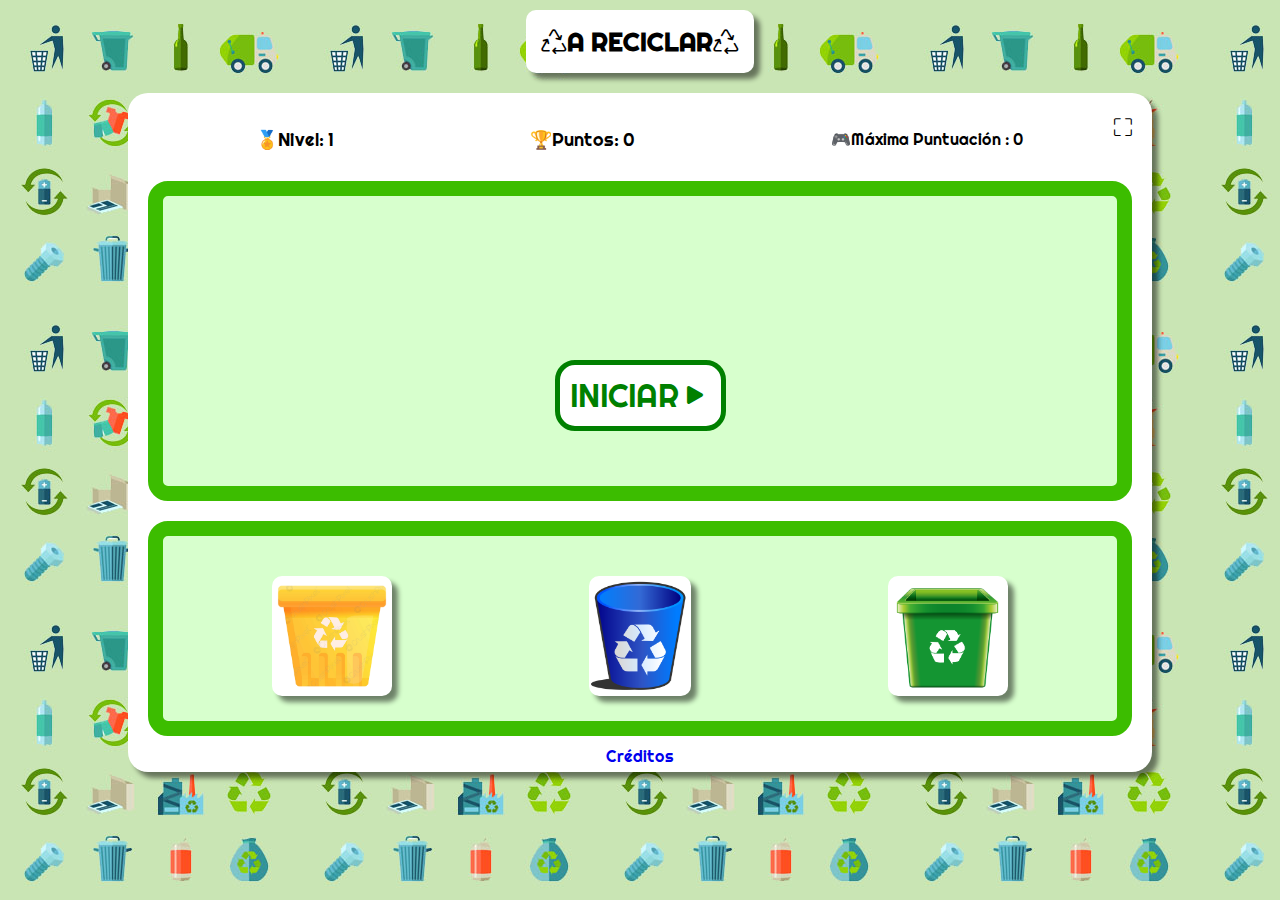
<file: index.html>
<!DOCTYPE HTML>
<html>
    <head>
        <title>¡¡Recicla!!</title>
        <meta charset="UTF-8"/>
        <meta name="viewport" content="width=device-width, initial-scale=1.0"/>
        <link rel="stylesheet" href="CSS/style.css"/>
        <link rel="icon" href="https://img.icons8.com/flat-round/64/000000/recycle-sign--v1.png" type="image/png"/>
        <link rel="stylesheet" href="https://cdn.jsdelivr.net/npm/bootstrap-icons@1.7.0/font/bootstrap-icons.css">
    </head>
    <body>
        <h1><i class="bi bi-recycle"></i>A RECICLAR<i class="bi bi-recycle"></i></h1>
        <div id="maincontainer">
            <div id="puntosniveles">
                <p id=pNivel>🏅Nivel: <span id="nivel">1</span></p>
                <p id=pPuntos>🏆Puntos: <span id="puntos">0</span></p>
                <p id=pPuntosMaximos>🎮Máxima Puntuación : <span id="puntosMaximos">0</span></p>
                <button id="f11" title="Pantalla completa (f)"><i class="bi bi-fullscreen"></i></button>
            </div>

           
            <div id="divPrincipal">

                <!--
                <img id="drag1" class=items src="img/lata.png">
                <img id="drag2" class=items src="img/mansana.png">
                <img id="drag3" class=items src="img/carton.png">
                -->
            </div>
            <div id="papeleras">
                <div id="pamarilla"><img id="imgamarilla" src="img/papeleraamarilla.png" /></div>
                <div id="pazul"><img id="imgazul" src="img/papeleraazul.png" /></div>
                <div id="pverde"><img id="imgverde" src="img/papeleraverde.png" /></div>
            </div>
            <a href="creditos.html">Créditos</a>
        </div>
        <div id=bIniciar>INICIAR<i class="bi bi-play-fill"></i></div>
        <div id=mostrarFin>
            <p>Tu 🏆puntuación ha sido: <span id=puntosFin></span></p>
            <div>
                <p><a href="index.html" id="reiniciar">REINICIAR<i class="bi bi-arrow-clockwise"></i></a></p>
                <p><a href="creditos.html">CRÉDITOS</a></p>
            </div>
        </div>
        <audio id="musica-fondo" src="sonidos/musica-fondo.mp3"></audio>
        <script src="js/script.js"></script>
    </body>
</html>
</file>
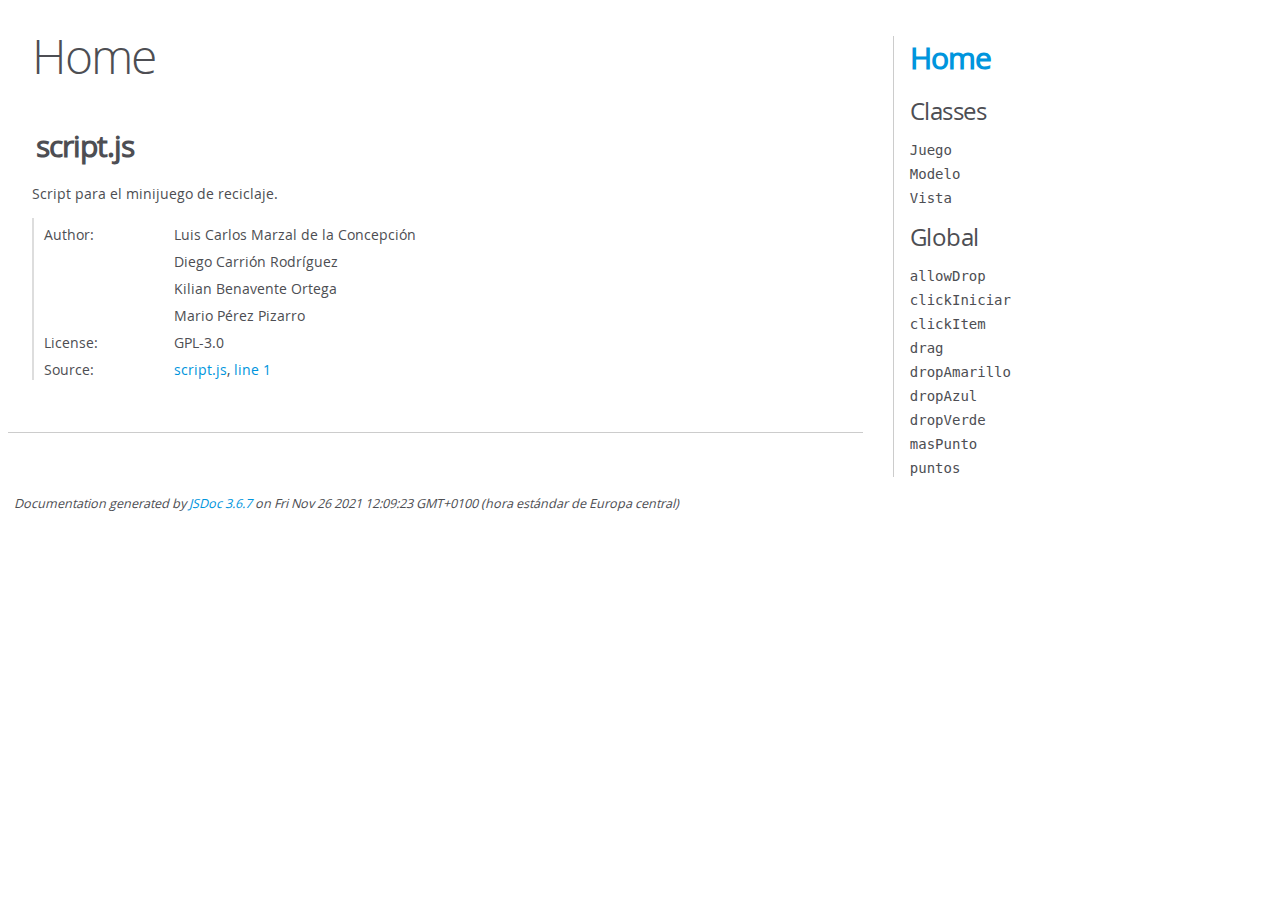
<file: docs/index.html>
<!DOCTYPE html>
<html lang="en">
<head>
    <meta charset="utf-8">
    <title>JSDoc: Home</title>

    <script src="scripts/prettify/prettify.js"> </script>
    <script src="scripts/prettify/lang-css.js"> </script>
    <!--[if lt IE 9]>
      <script src="//html5shiv.googlecode.com/svn/trunk/html5.js"></script>
    <![endif]-->
    <link type="text/css" rel="stylesheet" href="styles/prettify-tomorrow.css">
    <link type="text/css" rel="stylesheet" href="styles/jsdoc-default.css">
</head>

<body>

<div id="main">

    <h1 class="page-title">Home</h1>

    



    


    <h3> </h3>










    












<section>

<header>
    
        <h2>script.js</h2>
        
    
</header>

<article>
    <div class="container-overview">
    
        
            <div class="description">Script para el minijuego de reciclaje.</div>
        

        


<dl class="details">

    

    

    

    

    

    

    

    

    
    <dt class="tag-author">Author:</dt>
    <dd class="tag-author">
        <ul>
            <li>Luis Carlos Marzal de la Concepción</li>
        
            <li>Diego Carrión Rodríguez</li>
        
            <li>Kilian Benavente Ortega</li>
        
            <li>Mario Pérez Pizarro</li>
        </ul>
    </dd>
    

    

    
    <dt class="tag-license">License:</dt>
    <dd class="tag-license"><ul class="dummy"><li>GPL-3.0</li></ul></dd>
    

    

    
    <dt class="tag-source">Source:</dt>
    <dd class="tag-source"><ul class="dummy"><li>
        <a href="script.js.html">script.js</a>, <a href="script.js.html#line1">line 1</a>
    </li></ul></dd>
    

    

    

    
</dl>


        
    
    </div>

    

    

    

    

    

    

    

    

    

    
</article>

</section>




</div>

<nav>
    <h2><a href="index.html">Home</a></h2><h3>Classes</h3><ul><li><a href="Juego.html">Juego</a></li><li><a href="Modelo.html">Modelo</a></li><li><a href="Vista.html">Vista</a></li></ul><h3>Global</h3><ul><li><a href="global.html#allowDrop">allowDrop</a></li><li><a href="global.html#clickIniciar">clickIniciar</a></li><li><a href="global.html#clickItem">clickItem</a></li><li><a href="global.html#drag">drag</a></li><li><a href="global.html#dropAmarillo">dropAmarillo</a></li><li><a href="global.html#dropAzul">dropAzul</a></li><li><a href="global.html#dropVerde">dropVerde</a></li><li><a href="global.html#masPunto">masPunto</a></li><li><a href="global.html#puntos">puntos</a></li></ul>
</nav>

<br class="clear">

<footer>
    Documentation generated by <a href="https://github.com/jsdoc/jsdoc">JSDoc 3.6.7</a> on Fri Nov 26 2021 12:09:23 GMT+0100 (hora estándar de Europa central)
</footer>

<script> prettyPrint(); </script>
<script src="scripts/linenumber.js"> </script>
</body>
</html>
</file>
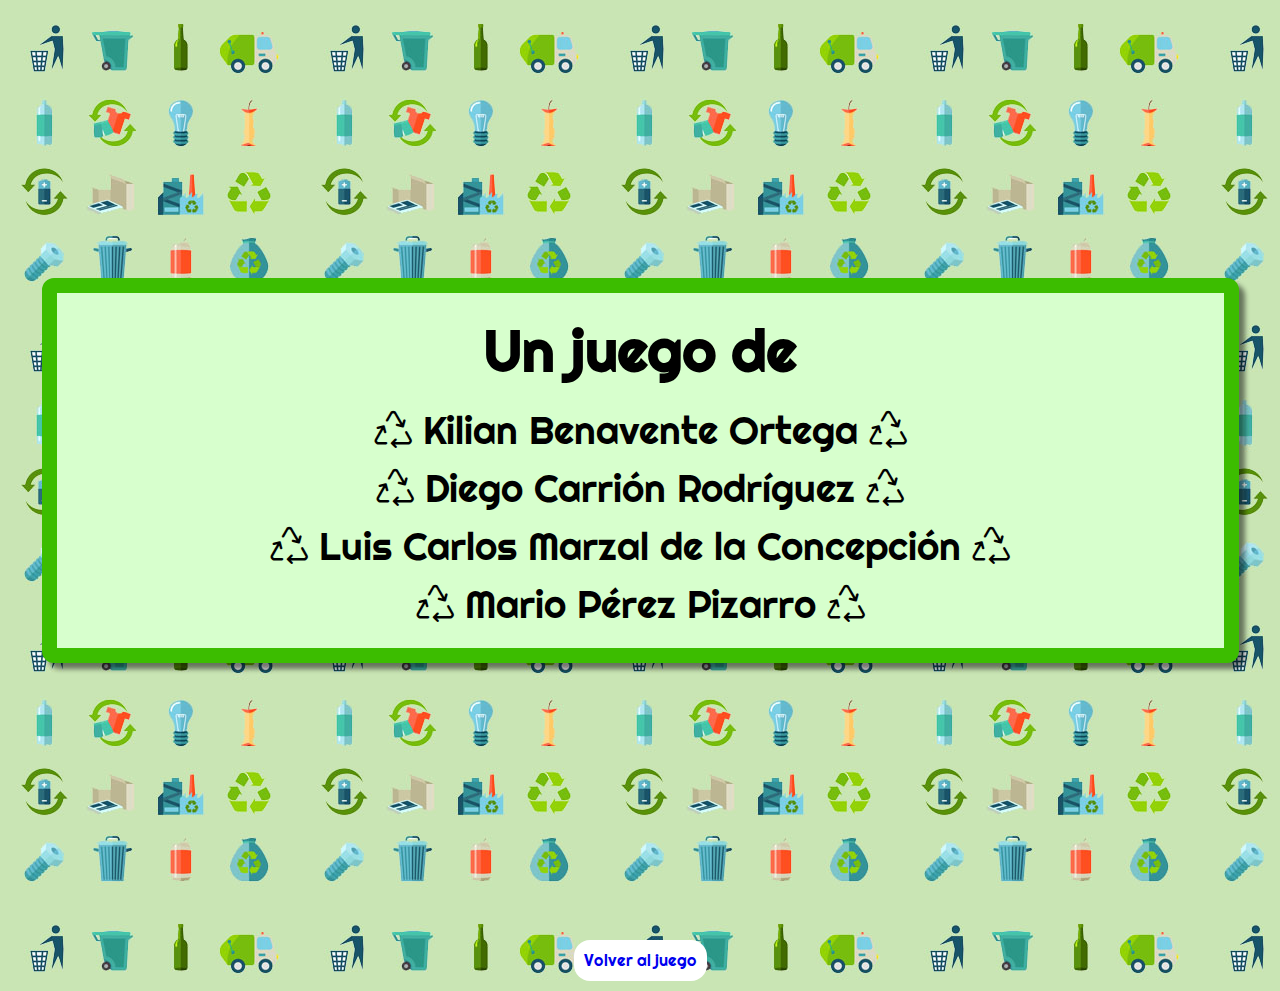
<file: creditos.html>
<!DOCTYPE html>
<html lang="es">
<head>
    <meta charset="UTF-8"/>
    <meta http-equiv="X-UA-Compatible" content="IE=edge"/>
    <meta name="viewport" content="width=device-width, initial-scale=1.0"/>
    <link rel="stylesheet" href="CSS/style.css"/>
    <link rel="icon" href="https://img.icons8.com/flat-round/64/000000/recycle-sign--v1.png" type="image/png"/>
    <link rel="stylesheet" href="https://cdn.jsdelivr.net/npm/bootstrap-icons@1.7.0/font/bootstrap-icons.css">
    <title>Créditos</title>
</head>
<body>
    <div id="contenedor-creditos">
        <ul id="creditos">
            <h2>Un juego de</h2>
            <li><i class="bi bi-recycle"></i> Kilian Benavente Ortega <i class="bi bi-recycle"></i></li>
            <li><i class="bi bi-recycle"></i> Diego Carrión Rodríguez <i class="bi bi-recycle"></i></li>
            <li><i class="bi bi-recycle"></i> Luis Carlos Marzal de la Concepción <i class="bi bi-recycle"></i></li>
            <li><i class="bi bi-recycle"></i> Mario Pérez Pizarro <i class="bi bi-recycle"></i></li>
        </ul>
    </div>
    <div id="enlace-juego"><a href="index.html">Volver al juego</a></div>
</body>
</html>
</file>
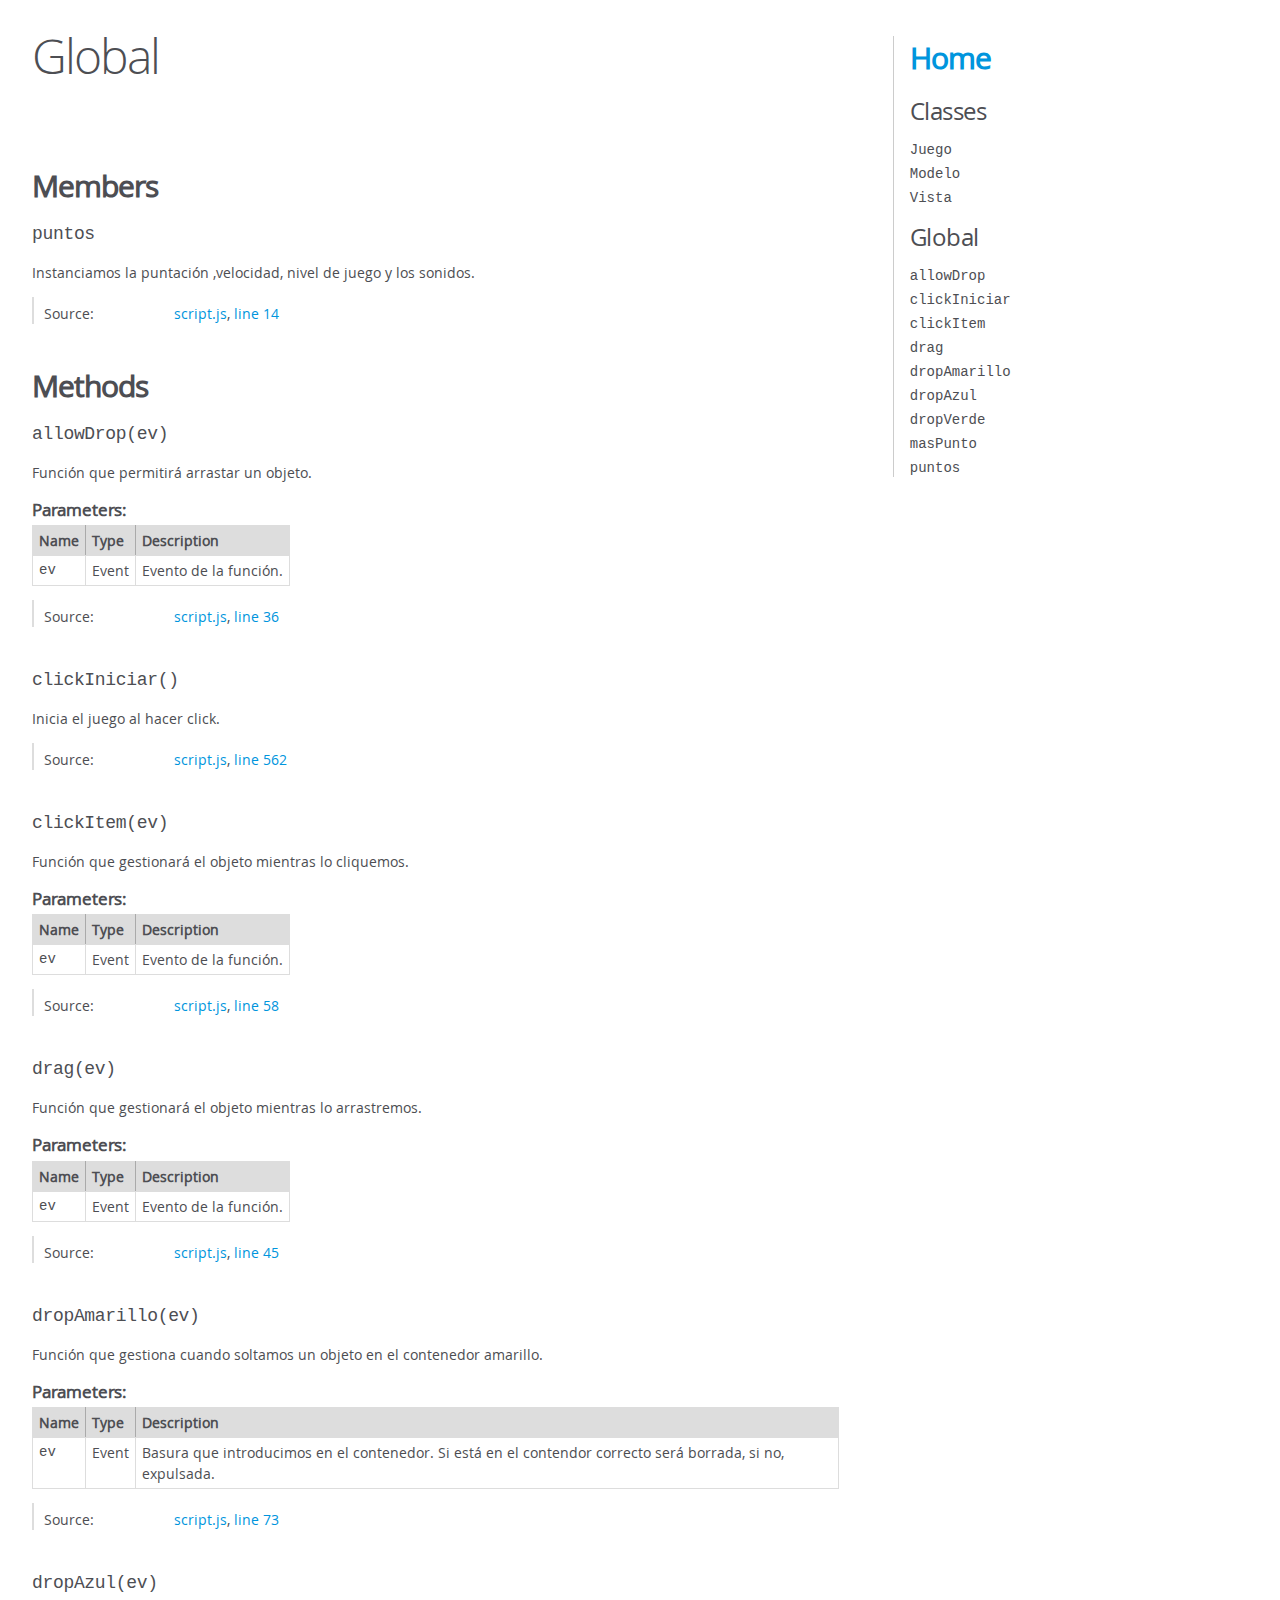
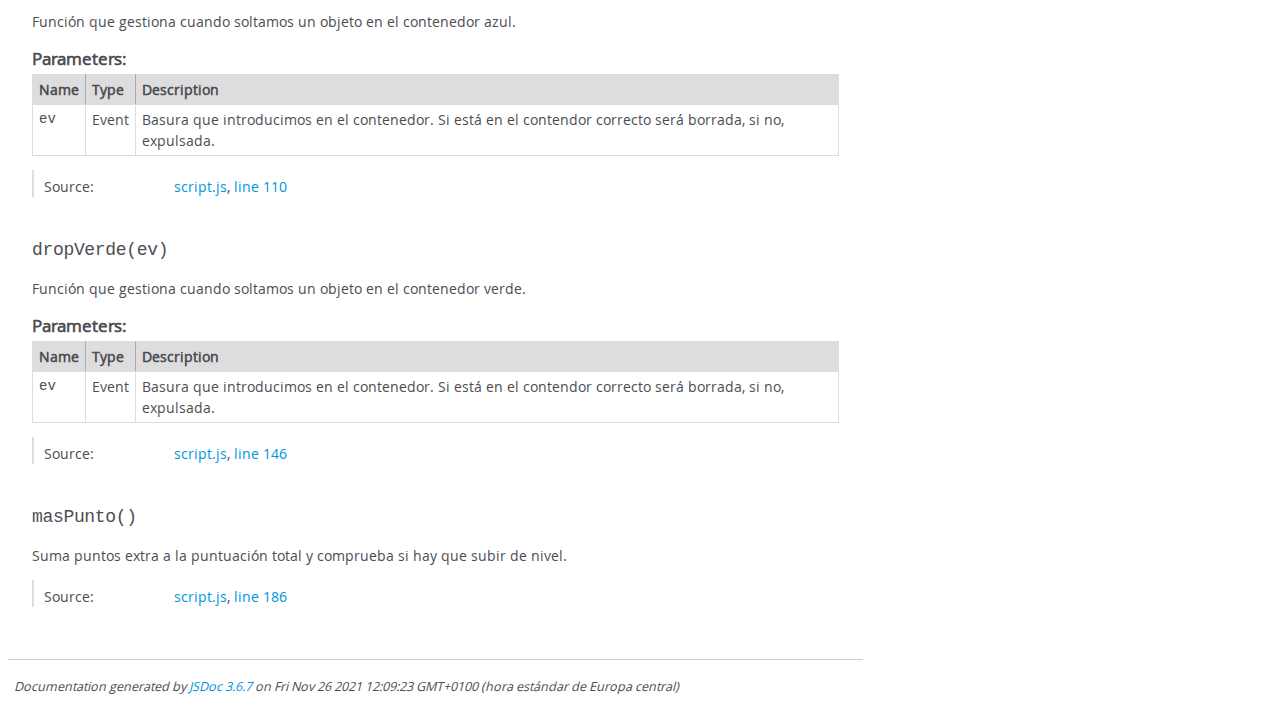
<file: docs/global.html>
<!DOCTYPE html>
<html lang="en">
<head>
    <meta charset="utf-8">
    <title>JSDoc: Global</title>

    <script src="scripts/prettify/prettify.js"> </script>
    <script src="scripts/prettify/lang-css.js"> </script>
    <!--[if lt IE 9]>
      <script src="//html5shiv.googlecode.com/svn/trunk/html5.js"></script>
    <![endif]-->
    <link type="text/css" rel="stylesheet" href="styles/prettify-tomorrow.css">
    <link type="text/css" rel="stylesheet" href="styles/jsdoc-default.css">
</head>

<body>

<div id="main">

    <h1 class="page-title">Global</h1>

    




<section>

<header>
    
        <h2></h2>
        
    
</header>

<article>
    <div class="container-overview">
    
        

        


<dl class="details">

    

    

    

    

    

    

    

    

    

    

    

    

    

    

    

    
</dl>


        
    
    </div>

    

    

    

    

    

    

    
        <h3 class="subsection-title">Members</h3>

        
            
<h4 class="name" id="puntos"><span class="type-signature"></span>puntos<span class="type-signature"></span></h4>




<div class="description">
    Instanciamos la puntación ,velocidad, nivel de juego y los sonidos.
</div>







<dl class="details">

    

    

    

    

    

    

    

    

    

    

    

    

    
    <dt class="tag-source">Source:</dt>
    <dd class="tag-source"><ul class="dummy"><li>
        <a href="script.js.html">script.js</a>, <a href="script.js.html#line14">line 14</a>
    </li></ul></dd>
    

    

    

    
</dl>






        
    

    
        <h3 class="subsection-title">Methods</h3>

        
            

    

    
    <h4 class="name" id="allowDrop"><span class="type-signature"></span>allowDrop<span class="signature">(ev)</span><span class="type-signature"></span></h4>
    

    



<div class="description">
    Función que permitirá arrastar un objeto.
</div>









    <h5>Parameters:</h5>
    

<table class="params">
    <thead>
    <tr>
        
        <th>Name</th>
        

        <th>Type</th>

        

        

        <th class="last">Description</th>
    </tr>
    </thead>

    <tbody>
    

        <tr>
            
                <td class="name"><code>ev</code></td>
            

            <td class="type">
            
                
<span class="param-type">Event</span>


            
            </td>

            

            

            <td class="description last">Evento de la función.</td>
        </tr>

    
    </tbody>
</table>






<dl class="details">

    

    

    

    

    

    

    

    

    

    

    

    

    
    <dt class="tag-source">Source:</dt>
    <dd class="tag-source"><ul class="dummy"><li>
        <a href="script.js.html">script.js</a>, <a href="script.js.html#line36">line 36</a>
    </li></ul></dd>
    

    

    

    
</dl>




















        
            

    

    
    <h4 class="name" id="clickIniciar"><span class="type-signature"></span>clickIniciar<span class="signature">()</span><span class="type-signature"></span></h4>
    

    



<div class="description">
    Inicia el juego al hacer click.
</div>













<dl class="details">

    

    

    

    

    

    

    

    

    

    

    

    

    
    <dt class="tag-source">Source:</dt>
    <dd class="tag-source"><ul class="dummy"><li>
        <a href="script.js.html">script.js</a>, <a href="script.js.html#line562">line 562</a>
    </li></ul></dd>
    

    

    

    
</dl>




















        
            

    

    
    <h4 class="name" id="clickItem"><span class="type-signature"></span>clickItem<span class="signature">(ev)</span><span class="type-signature"></span></h4>
    

    



<div class="description">
    Función que gestionará el objeto mientras lo cliquemos.
</div>









    <h5>Parameters:</h5>
    

<table class="params">
    <thead>
    <tr>
        
        <th>Name</th>
        

        <th>Type</th>

        

        

        <th class="last">Description</th>
    </tr>
    </thead>

    <tbody>
    

        <tr>
            
                <td class="name"><code>ev</code></td>
            

            <td class="type">
            
                
<span class="param-type">Event</span>


            
            </td>

            

            

            <td class="description last">Evento de la función.</td>
        </tr>

    
    </tbody>
</table>






<dl class="details">

    

    

    

    

    

    

    

    

    

    

    

    

    
    <dt class="tag-source">Source:</dt>
    <dd class="tag-source"><ul class="dummy"><li>
        <a href="script.js.html">script.js</a>, <a href="script.js.html#line58">line 58</a>
    </li></ul></dd>
    

    

    

    
</dl>




















        
            

    

    
    <h4 class="name" id="drag"><span class="type-signature"></span>drag<span class="signature">(ev)</span><span class="type-signature"></span></h4>
    

    



<div class="description">
    Función que gestionará el objeto mientras lo arrastremos.
</div>









    <h5>Parameters:</h5>
    

<table class="params">
    <thead>
    <tr>
        
        <th>Name</th>
        

        <th>Type</th>

        

        

        <th class="last">Description</th>
    </tr>
    </thead>

    <tbody>
    

        <tr>
            
                <td class="name"><code>ev</code></td>
            

            <td class="type">
            
                
<span class="param-type">Event</span>


            
            </td>

            

            

            <td class="description last">Evento de la función.</td>
        </tr>

    
    </tbody>
</table>






<dl class="details">

    

    

    

    

    

    

    

    

    

    

    

    

    
    <dt class="tag-source">Source:</dt>
    <dd class="tag-source"><ul class="dummy"><li>
        <a href="script.js.html">script.js</a>, <a href="script.js.html#line45">line 45</a>
    </li></ul></dd>
    

    

    

    
</dl>




















        
            

    

    
    <h4 class="name" id="dropAmarillo"><span class="type-signature"></span>dropAmarillo<span class="signature">(ev)</span><span class="type-signature"></span></h4>
    

    



<div class="description">
    Función que gestiona cuando soltamos un objeto en el contenedor amarillo.
</div>









    <h5>Parameters:</h5>
    

<table class="params">
    <thead>
    <tr>
        
        <th>Name</th>
        

        <th>Type</th>

        

        

        <th class="last">Description</th>
    </tr>
    </thead>

    <tbody>
    

        <tr>
            
                <td class="name"><code>ev</code></td>
            

            <td class="type">
            
                
<span class="param-type">Event</span>


            
            </td>

            

            

            <td class="description last">Basura que introducimos en el contenedor. Si está en el contendor correcto será borrada, si no, expulsada.</td>
        </tr>

    
    </tbody>
</table>






<dl class="details">

    

    

    

    

    

    

    

    

    

    

    

    

    
    <dt class="tag-source">Source:</dt>
    <dd class="tag-source"><ul class="dummy"><li>
        <a href="script.js.html">script.js</a>, <a href="script.js.html#line73">line 73</a>
    </li></ul></dd>
    

    

    

    
</dl>




















        
            

    

    
    <h4 class="name" id="dropAzul"><span class="type-signature"></span>dropAzul<span class="signature">(ev)</span><span class="type-signature"></span></h4>
    

    



<div class="description">
    Función que gestiona cuando soltamos un objeto en el contenedor azul.
</div>









    <h5>Parameters:</h5>
    

<table class="params">
    <thead>
    <tr>
        
        <th>Name</th>
        

        <th>Type</th>

        

        

        <th class="last">Description</th>
    </tr>
    </thead>

    <tbody>
    

        <tr>
            
                <td class="name"><code>ev</code></td>
            

            <td class="type">
            
                
<span class="param-type">Event</span>


            
            </td>

            

            

            <td class="description last">Basura que introducimos en el contenedor. Si está en el contendor correcto será borrada, si no, expulsada.</td>
        </tr>

    
    </tbody>
</table>






<dl class="details">

    

    

    

    

    

    

    

    

    

    

    

    

    
    <dt class="tag-source">Source:</dt>
    <dd class="tag-source"><ul class="dummy"><li>
        <a href="script.js.html">script.js</a>, <a href="script.js.html#line110">line 110</a>
    </li></ul></dd>
    

    

    

    
</dl>




















        
            

    

    
    <h4 class="name" id="dropVerde"><span class="type-signature"></span>dropVerde<span class="signature">(ev)</span><span class="type-signature"></span></h4>
    

    



<div class="description">
    Función que gestiona cuando soltamos un objeto en el contenedor verde.
</div>









    <h5>Parameters:</h5>
    

<table class="params">
    <thead>
    <tr>
        
        <th>Name</th>
        

        <th>Type</th>

        

        

        <th class="last">Description</th>
    </tr>
    </thead>

    <tbody>
    

        <tr>
            
                <td class="name"><code>ev</code></td>
            

            <td class="type">
            
                
<span class="param-type">Event</span>


            
            </td>

            

            

            <td class="description last">Basura que introducimos en el contenedor. Si está en el contendor correcto será borrada, si no, expulsada.</td>
        </tr>

    
    </tbody>
</table>






<dl class="details">

    

    

    

    

    

    

    

    

    

    

    

    

    
    <dt class="tag-source">Source:</dt>
    <dd class="tag-source"><ul class="dummy"><li>
        <a href="script.js.html">script.js</a>, <a href="script.js.html#line146">line 146</a>
    </li></ul></dd>
    

    

    

    
</dl>




















        
            

    

    
    <h4 class="name" id="masPunto"><span class="type-signature"></span>masPunto<span class="signature">()</span><span class="type-signature"></span></h4>
    

    



<div class="description">
    Suma puntos extra a la puntuación total y comprueba si hay que subir de nivel.
</div>













<dl class="details">

    

    

    

    

    

    

    

    

    

    

    

    

    
    <dt class="tag-source">Source:</dt>
    <dd class="tag-source"><ul class="dummy"><li>
        <a href="script.js.html">script.js</a>, <a href="script.js.html#line186">line 186</a>
    </li></ul></dd>
    

    

    

    
</dl>




















        
    

    

    
</article>

</section>




</div>

<nav>
    <h2><a href="index.html">Home</a></h2><h3>Classes</h3><ul><li><a href="Juego.html">Juego</a></li><li><a href="Modelo.html">Modelo</a></li><li><a href="Vista.html">Vista</a></li></ul><h3>Global</h3><ul><li><a href="global.html#allowDrop">allowDrop</a></li><li><a href="global.html#clickIniciar">clickIniciar</a></li><li><a href="global.html#clickItem">clickItem</a></li><li><a href="global.html#drag">drag</a></li><li><a href="global.html#dropAmarillo">dropAmarillo</a></li><li><a href="global.html#dropAzul">dropAzul</a></li><li><a href="global.html#dropVerde">dropVerde</a></li><li><a href="global.html#masPunto">masPunto</a></li><li><a href="global.html#puntos">puntos</a></li></ul>
</nav>

<br class="clear">

<footer>
    Documentation generated by <a href="https://github.com/jsdoc/jsdoc">JSDoc 3.6.7</a> on Fri Nov 26 2021 12:09:23 GMT+0100 (hora estándar de Europa central)
</footer>

<script> prettyPrint(); </script>
<script src="scripts/linenumber.js"> </script>
</body>
</html>
</file>
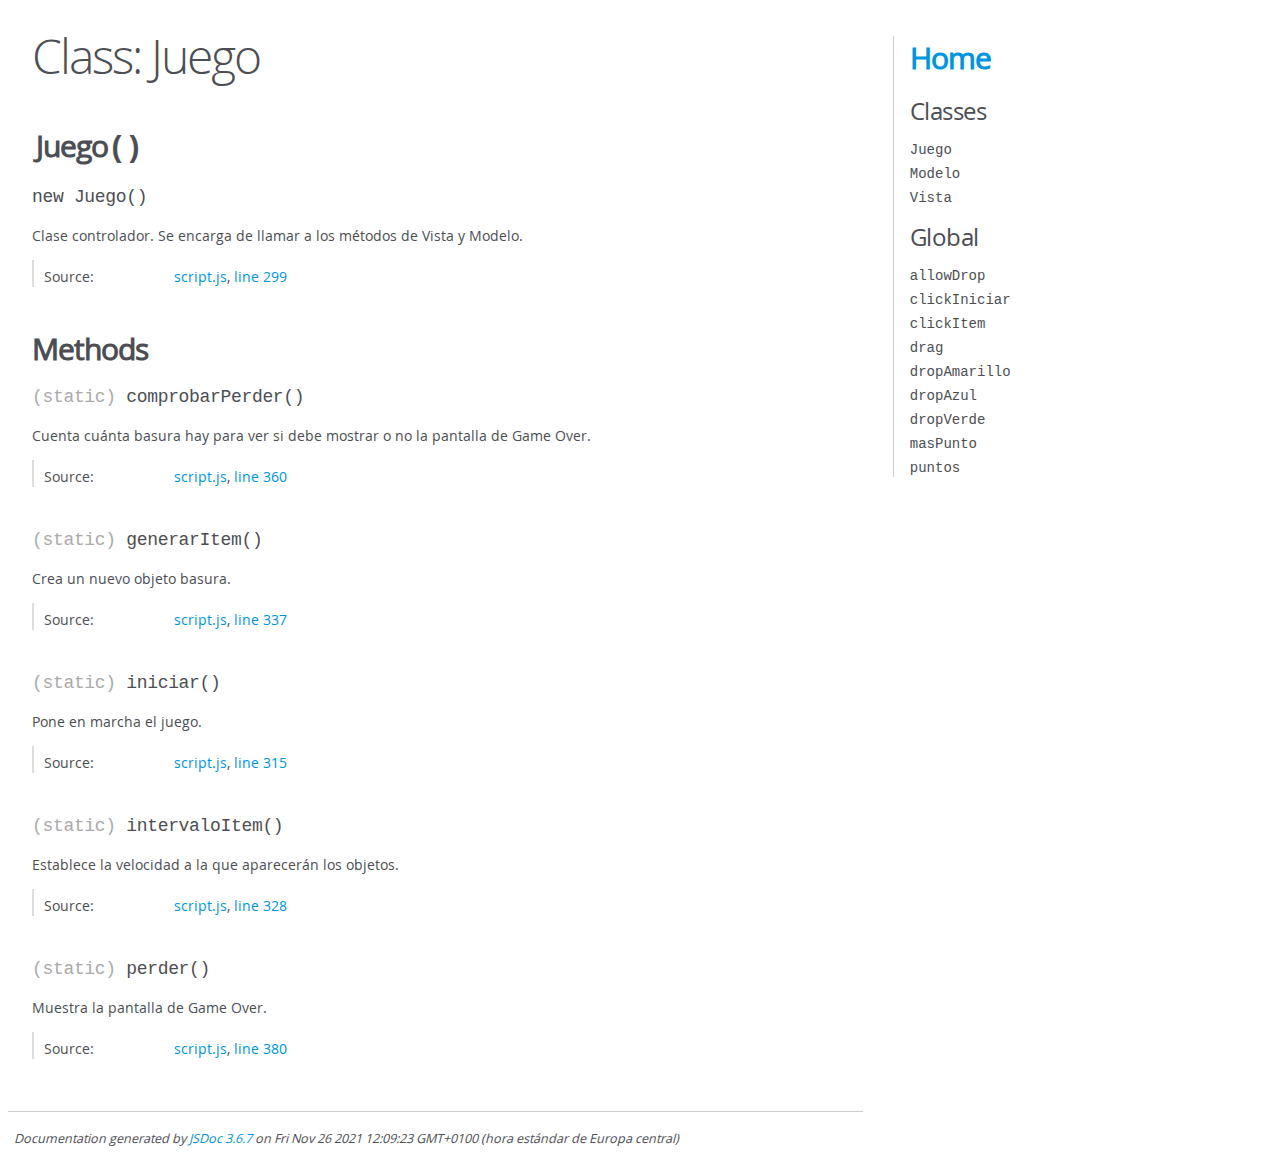
<file: docs/Juego.html>
<!DOCTYPE html>
<html lang="en">
<head>
    <meta charset="utf-8">
    <title>JSDoc: Class: Juego</title>

    <script src="scripts/prettify/prettify.js"> </script>
    <script src="scripts/prettify/lang-css.js"> </script>
    <!--[if lt IE 9]>
      <script src="//html5shiv.googlecode.com/svn/trunk/html5.js"></script>
    <![endif]-->
    <link type="text/css" rel="stylesheet" href="styles/prettify-tomorrow.css">
    <link type="text/css" rel="stylesheet" href="styles/jsdoc-default.css">
</head>

<body>

<div id="main">

    <h1 class="page-title">Class: Juego</h1>

    




<section>

<header>
    
        <h2><span class="attribs"><span class="type-signature"></span></span>Juego<span class="signature">()</span><span class="type-signature"></span></h2>
        
    
</header>

<article>
    <div class="container-overview">
    
        

    

    
    <h4 class="name" id="Juego"><span class="type-signature"></span>new Juego<span class="signature">()</span><span class="type-signature"></span></h4>
    

    



<div class="description">
    Clase controlador. Se encarga de llamar a los métodos de Vista y Modelo.
</div>













<dl class="details">

    

    

    

    

    

    

    

    

    

    

    

    

    
    <dt class="tag-source">Source:</dt>
    <dd class="tag-source"><ul class="dummy"><li>
        <a href="script.js.html">script.js</a>, <a href="script.js.html#line299">line 299</a>
    </li></ul></dd>
    

    

    

    
</dl>




















    
    </div>

    

    

    

    

    

    

    

    
        <h3 class="subsection-title">Methods</h3>

        
            

    

    
    <h4 class="name" id=".comprobarPerder"><span class="type-signature">(static) </span>comprobarPerder<span class="signature">()</span><span class="type-signature"></span></h4>
    

    



<div class="description">
    Cuenta cuánta basura hay para ver si debe mostrar o no la pantalla de Game Over.
</div>













<dl class="details">

    

    

    

    

    

    

    

    

    

    

    

    

    
    <dt class="tag-source">Source:</dt>
    <dd class="tag-source"><ul class="dummy"><li>
        <a href="script.js.html">script.js</a>, <a href="script.js.html#line360">line 360</a>
    </li></ul></dd>
    

    

    

    
</dl>




















        
            

    

    
    <h4 class="name" id=".generarItem"><span class="type-signature">(static) </span>generarItem<span class="signature">()</span><span class="type-signature"></span></h4>
    

    



<div class="description">
    Crea un nuevo objeto basura.
</div>













<dl class="details">

    

    

    

    

    

    

    

    

    

    

    

    

    
    <dt class="tag-source">Source:</dt>
    <dd class="tag-source"><ul class="dummy"><li>
        <a href="script.js.html">script.js</a>, <a href="script.js.html#line337">line 337</a>
    </li></ul></dd>
    

    

    

    
</dl>




















        
            

    

    
    <h4 class="name" id=".iniciar"><span class="type-signature">(static) </span>iniciar<span class="signature">()</span><span class="type-signature"></span></h4>
    

    



<div class="description">
    Pone en marcha el juego.
</div>













<dl class="details">

    

    

    

    

    

    

    

    

    

    

    

    

    
    <dt class="tag-source">Source:</dt>
    <dd class="tag-source"><ul class="dummy"><li>
        <a href="script.js.html">script.js</a>, <a href="script.js.html#line315">line 315</a>
    </li></ul></dd>
    

    

    

    
</dl>




















        
            

    

    
    <h4 class="name" id=".intervaloItem"><span class="type-signature">(static) </span>intervaloItem<span class="signature">()</span><span class="type-signature"></span></h4>
    

    



<div class="description">
    Establece la velocidad a la que aparecerán los objetos.
</div>













<dl class="details">

    

    

    

    

    

    

    

    

    

    

    

    

    
    <dt class="tag-source">Source:</dt>
    <dd class="tag-source"><ul class="dummy"><li>
        <a href="script.js.html">script.js</a>, <a href="script.js.html#line328">line 328</a>
    </li></ul></dd>
    

    

    

    
</dl>




















        
            

    

    
    <h4 class="name" id=".perder"><span class="type-signature">(static) </span>perder<span class="signature">()</span><span class="type-signature"></span></h4>
    

    



<div class="description">
    Muestra la pantalla de Game Over.
</div>













<dl class="details">

    

    

    

    

    

    

    

    

    

    

    

    

    
    <dt class="tag-source">Source:</dt>
    <dd class="tag-source"><ul class="dummy"><li>
        <a href="script.js.html">script.js</a>, <a href="script.js.html#line380">line 380</a>
    </li></ul></dd>
    

    

    

    
</dl>




















        
    

    

    
</article>

</section>




</div>

<nav>
    <h2><a href="index.html">Home</a></h2><h3>Classes</h3><ul><li><a href="Juego.html">Juego</a></li><li><a href="Modelo.html">Modelo</a></li><li><a href="Vista.html">Vista</a></li></ul><h3>Global</h3><ul><li><a href="global.html#allowDrop">allowDrop</a></li><li><a href="global.html#clickIniciar">clickIniciar</a></li><li><a href="global.html#clickItem">clickItem</a></li><li><a href="global.html#drag">drag</a></li><li><a href="global.html#dropAmarillo">dropAmarillo</a></li><li><a href="global.html#dropAzul">dropAzul</a></li><li><a href="global.html#dropVerde">dropVerde</a></li><li><a href="global.html#masPunto">masPunto</a></li><li><a href="global.html#puntos">puntos</a></li></ul>
</nav>

<br class="clear">

<footer>
    Documentation generated by <a href="https://github.com/jsdoc/jsdoc">JSDoc 3.6.7</a> on Fri Nov 26 2021 12:09:23 GMT+0100 (hora estándar de Europa central)
</footer>

<script> prettyPrint(); </script>
<script src="scripts/linenumber.js"> </script>
</body>
</html>
</file>
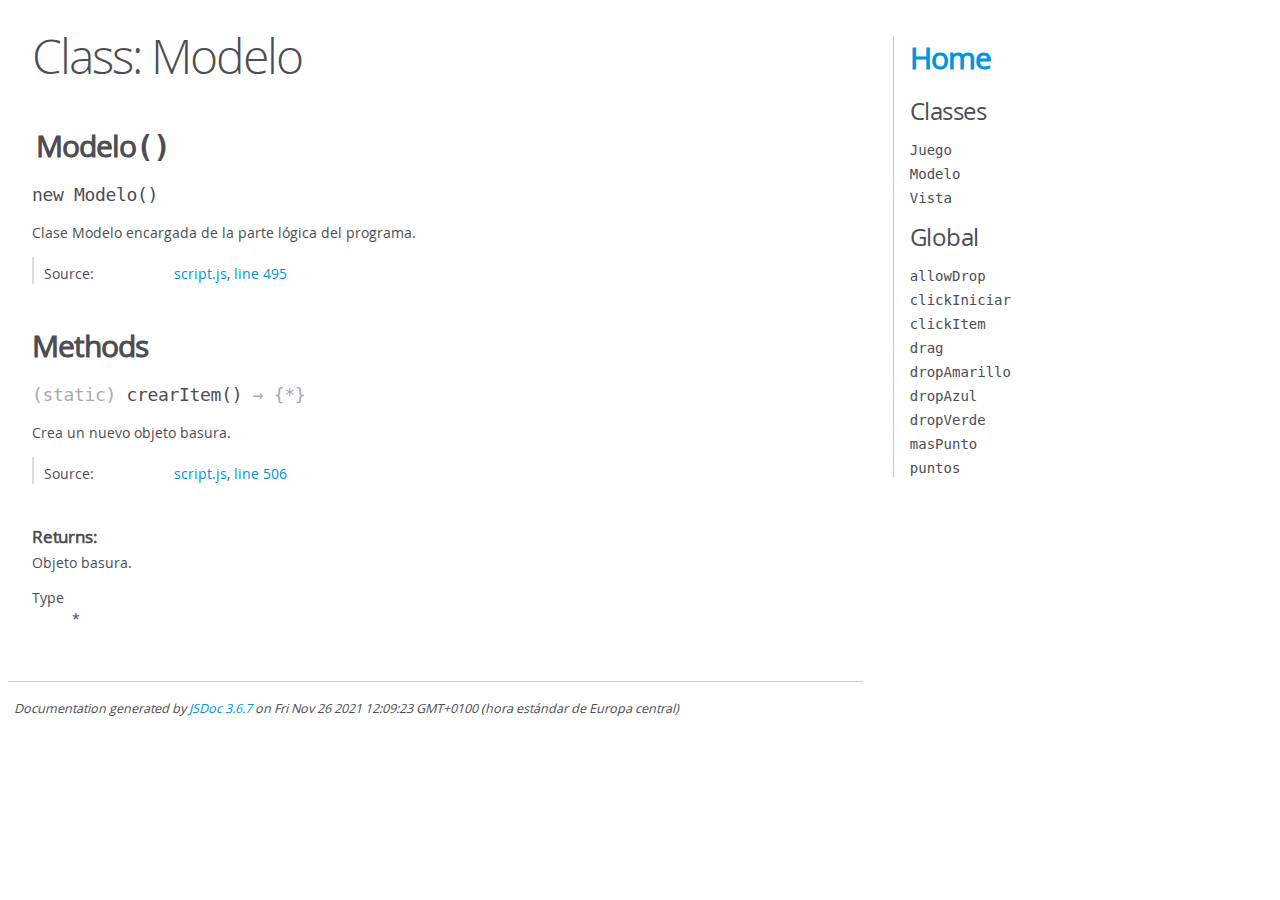
<file: docs/Modelo.html>
<!DOCTYPE html>
<html lang="en">
<head>
    <meta charset="utf-8">
    <title>JSDoc: Class: Modelo</title>

    <script src="scripts/prettify/prettify.js"> </script>
    <script src="scripts/prettify/lang-css.js"> </script>
    <!--[if lt IE 9]>
      <script src="//html5shiv.googlecode.com/svn/trunk/html5.js"></script>
    <![endif]-->
    <link type="text/css" rel="stylesheet" href="styles/prettify-tomorrow.css">
    <link type="text/css" rel="stylesheet" href="styles/jsdoc-default.css">
</head>

<body>

<div id="main">

    <h1 class="page-title">Class: Modelo</h1>

    




<section>

<header>
    
        <h2><span class="attribs"><span class="type-signature"></span></span>Modelo<span class="signature">()</span><span class="type-signature"></span></h2>
        
    
</header>

<article>
    <div class="container-overview">
    
        

    

    
    <h4 class="name" id="Modelo"><span class="type-signature"></span>new Modelo<span class="signature">()</span><span class="type-signature"></span></h4>
    

    



<div class="description">
    Clase Modelo encargada de la parte lógica del programa.
</div>













<dl class="details">

    

    

    

    

    

    

    

    

    

    

    

    

    
    <dt class="tag-source">Source:</dt>
    <dd class="tag-source"><ul class="dummy"><li>
        <a href="script.js.html">script.js</a>, <a href="script.js.html#line495">line 495</a>
    </li></ul></dd>
    

    

    

    
</dl>




















    
    </div>

    

    

    

    

    

    

    

    
        <h3 class="subsection-title">Methods</h3>

        
            

    

    
    <h4 class="name" id=".crearItem"><span class="type-signature">(static) </span>crearItem<span class="signature">()</span><span class="type-signature"> &rarr; {*}</span></h4>
    

    



<div class="description">
    Crea un nuevo objeto basura.
</div>













<dl class="details">

    

    

    

    

    

    

    

    

    

    

    

    

    
    <dt class="tag-source">Source:</dt>
    <dd class="tag-source"><ul class="dummy"><li>
        <a href="script.js.html">script.js</a>, <a href="script.js.html#line506">line 506</a>
    </li></ul></dd>
    

    

    

    
</dl>















<h5>Returns:</h5>

        
<div class="param-desc">
    Objeto basura.
</div>



<dl>
    <dt>
        Type
    </dt>
    <dd>
        
<span class="param-type">*</span>


    </dd>
</dl>

    





        
    

    

    
</article>

</section>




</div>

<nav>
    <h2><a href="index.html">Home</a></h2><h3>Classes</h3><ul><li><a href="Juego.html">Juego</a></li><li><a href="Modelo.html">Modelo</a></li><li><a href="Vista.html">Vista</a></li></ul><h3>Global</h3><ul><li><a href="global.html#allowDrop">allowDrop</a></li><li><a href="global.html#clickIniciar">clickIniciar</a></li><li><a href="global.html#clickItem">clickItem</a></li><li><a href="global.html#drag">drag</a></li><li><a href="global.html#dropAmarillo">dropAmarillo</a></li><li><a href="global.html#dropAzul">dropAzul</a></li><li><a href="global.html#dropVerde">dropVerde</a></li><li><a href="global.html#masPunto">masPunto</a></li><li><a href="global.html#puntos">puntos</a></li></ul>
</nav>

<br class="clear">

<footer>
    Documentation generated by <a href="https://github.com/jsdoc/jsdoc">JSDoc 3.6.7</a> on Fri Nov 26 2021 12:09:23 GMT+0100 (hora estándar de Europa central)
</footer>

<script> prettyPrint(); </script>
<script src="scripts/linenumber.js"> </script>
</body>
</html>
</file>
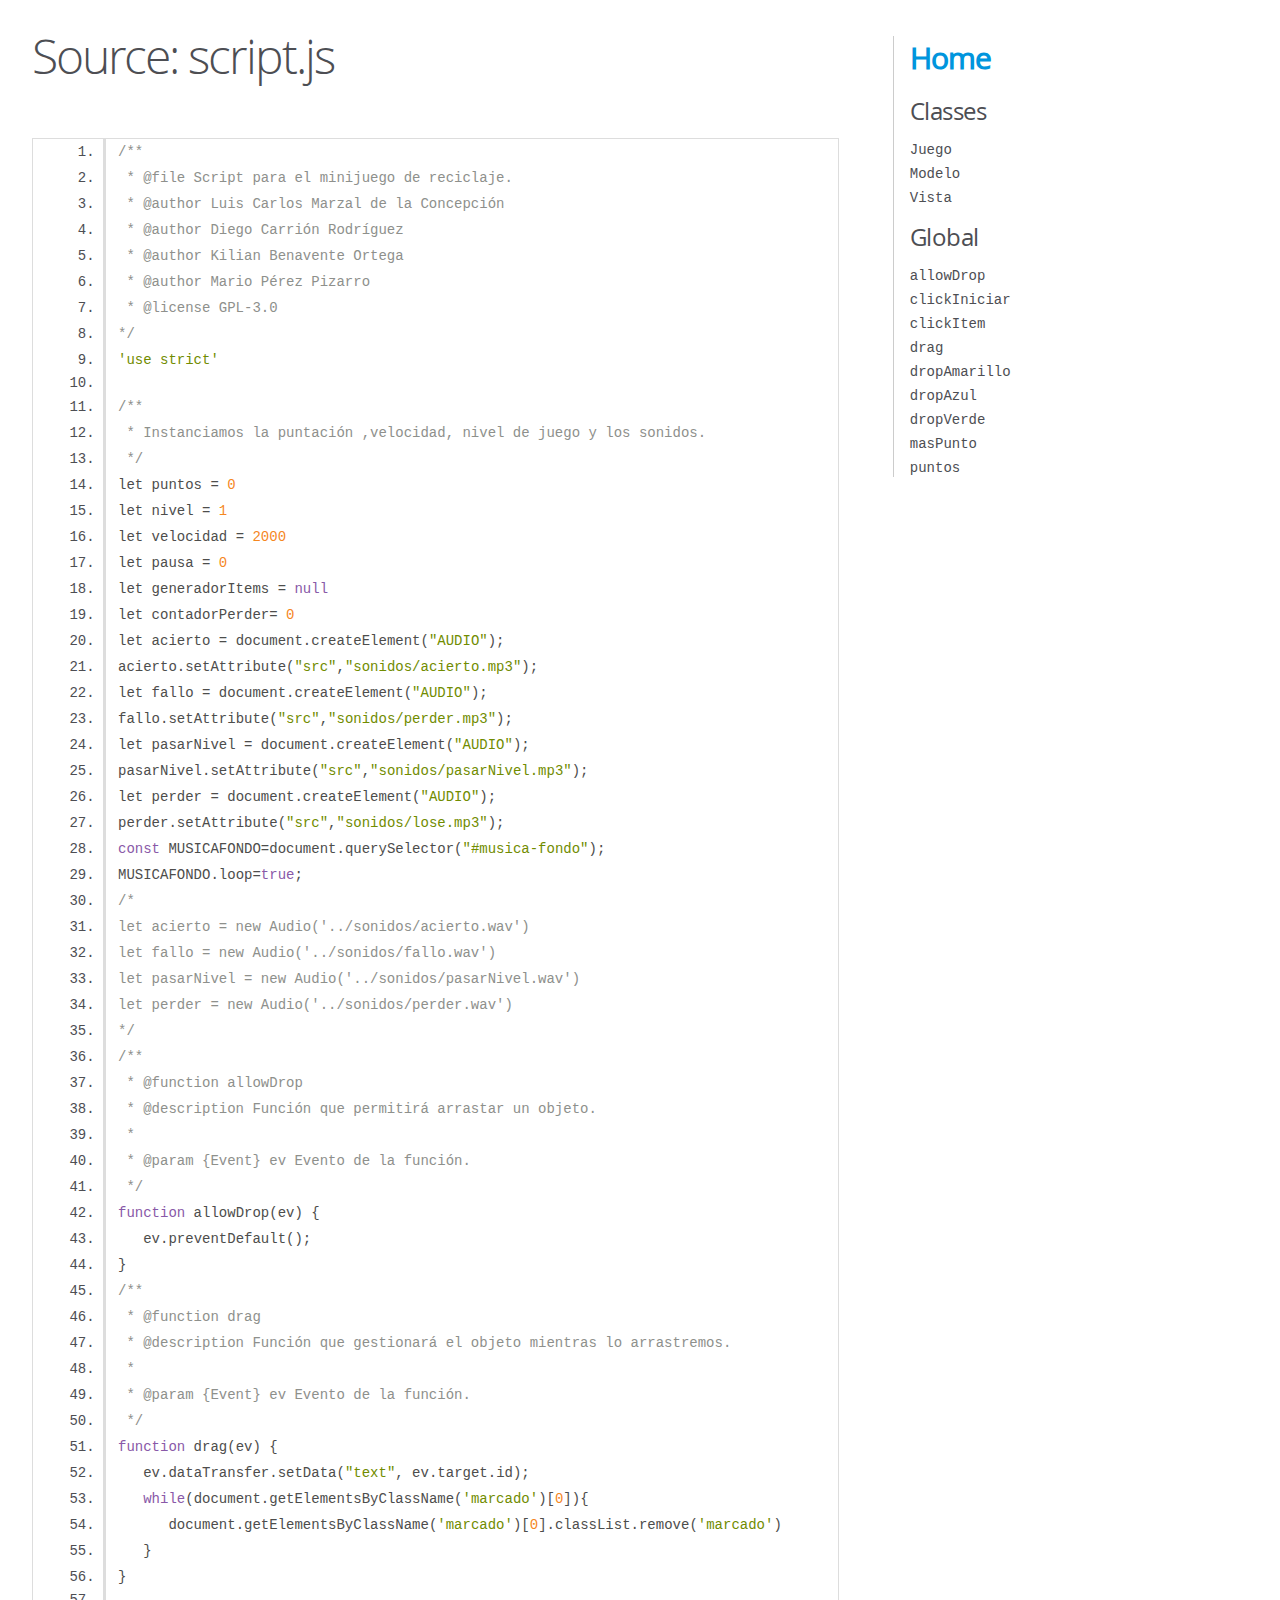
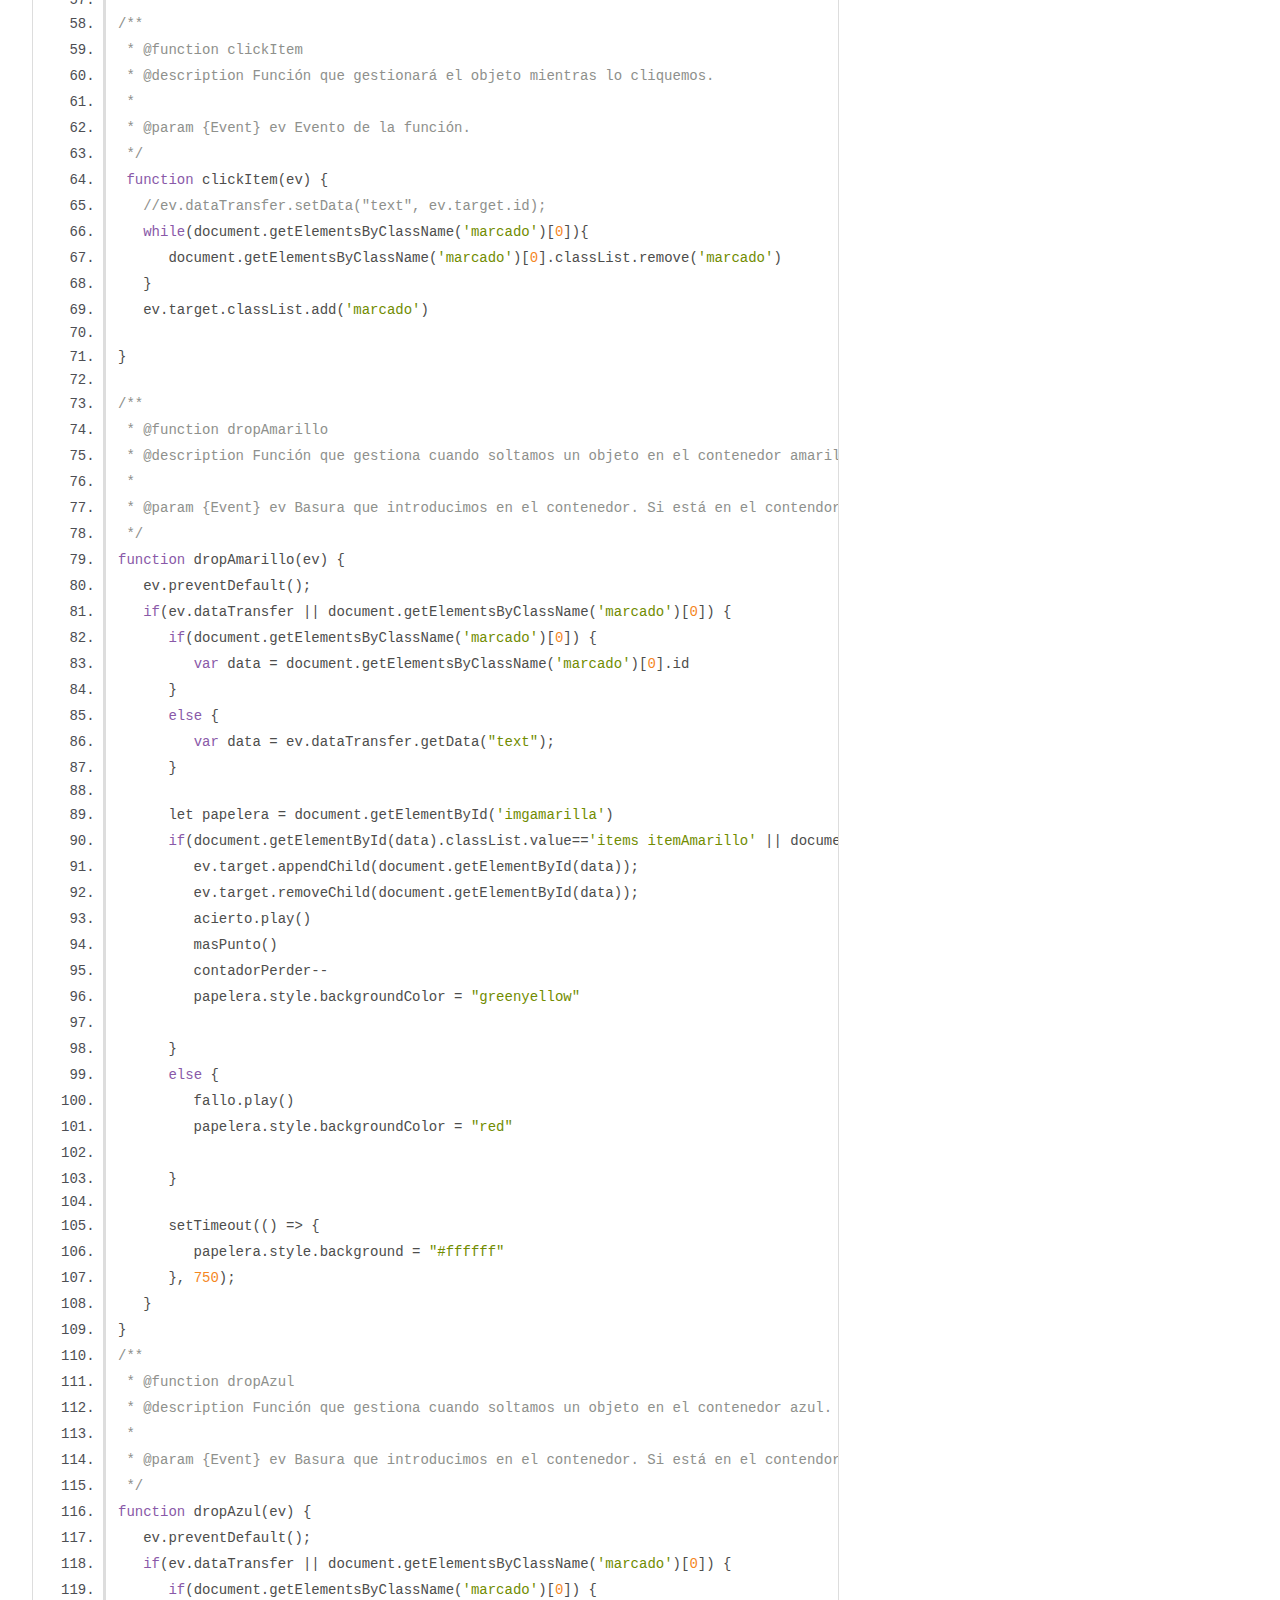
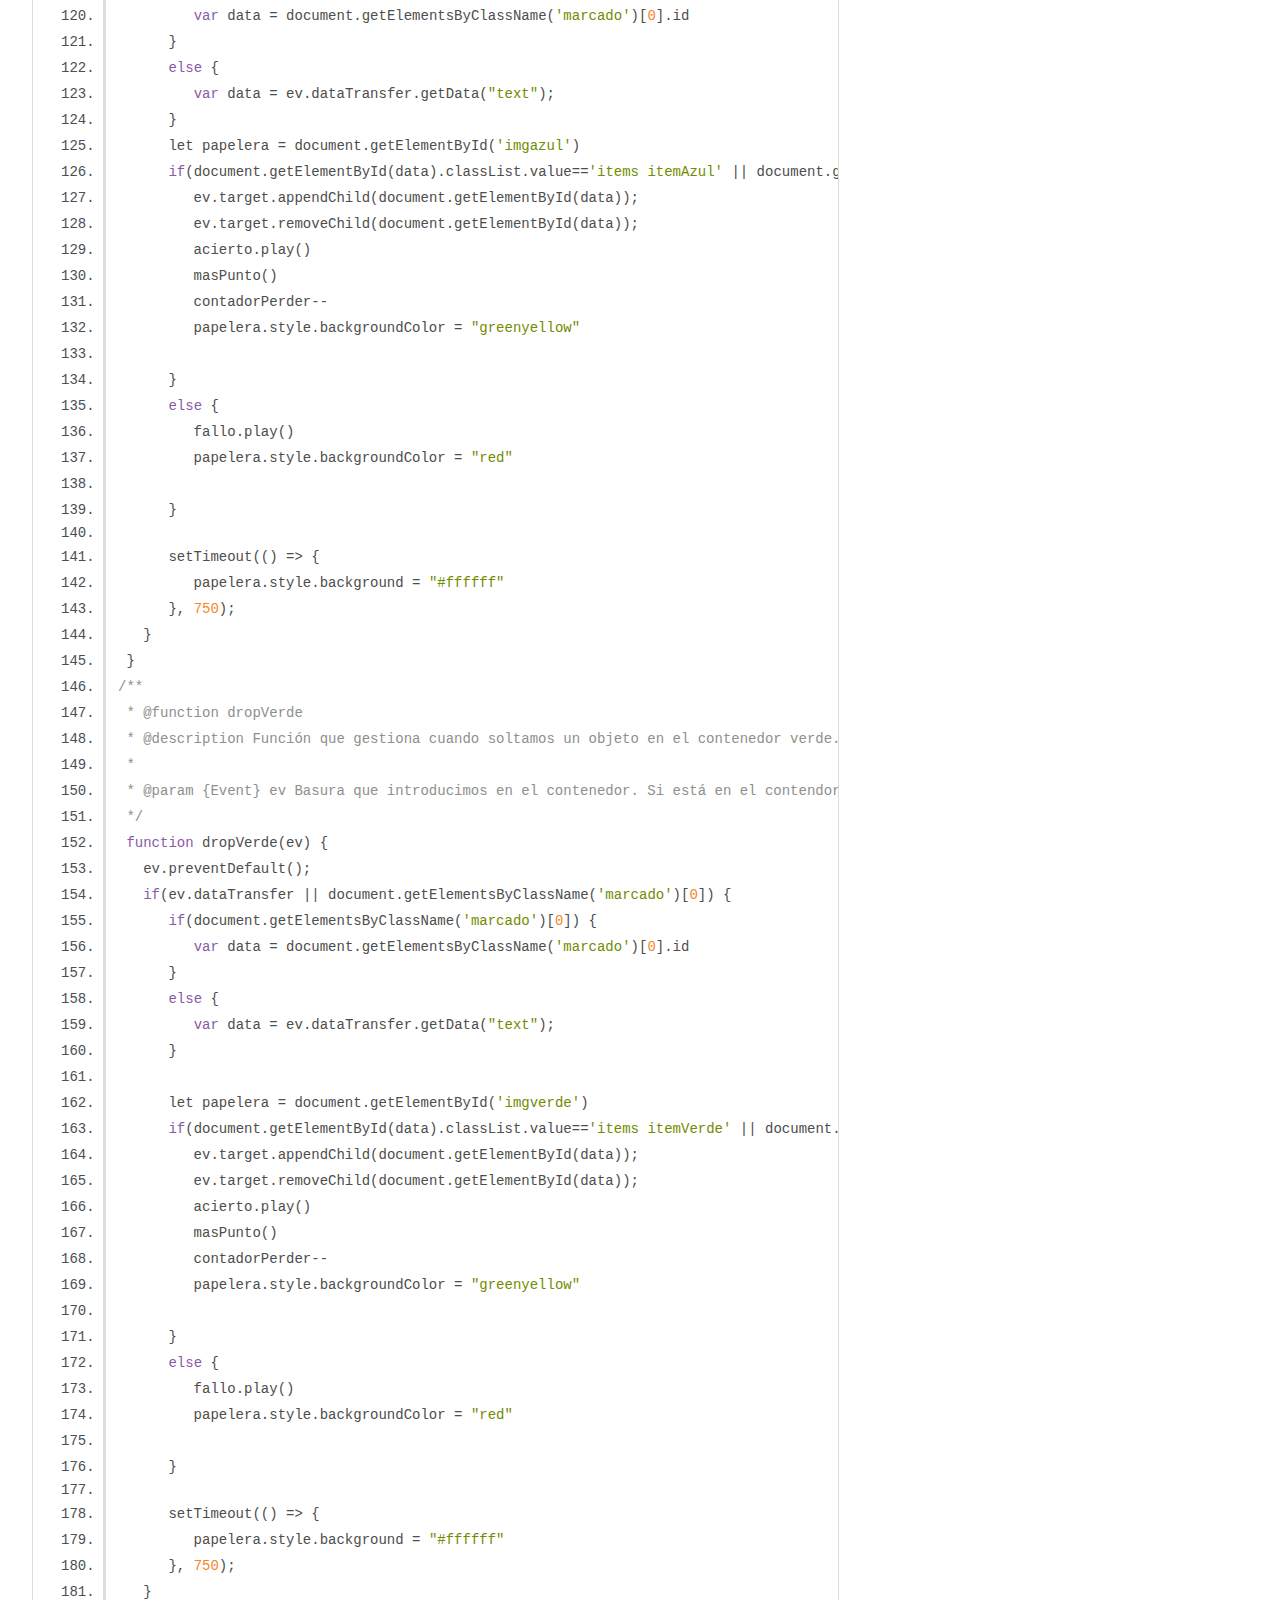
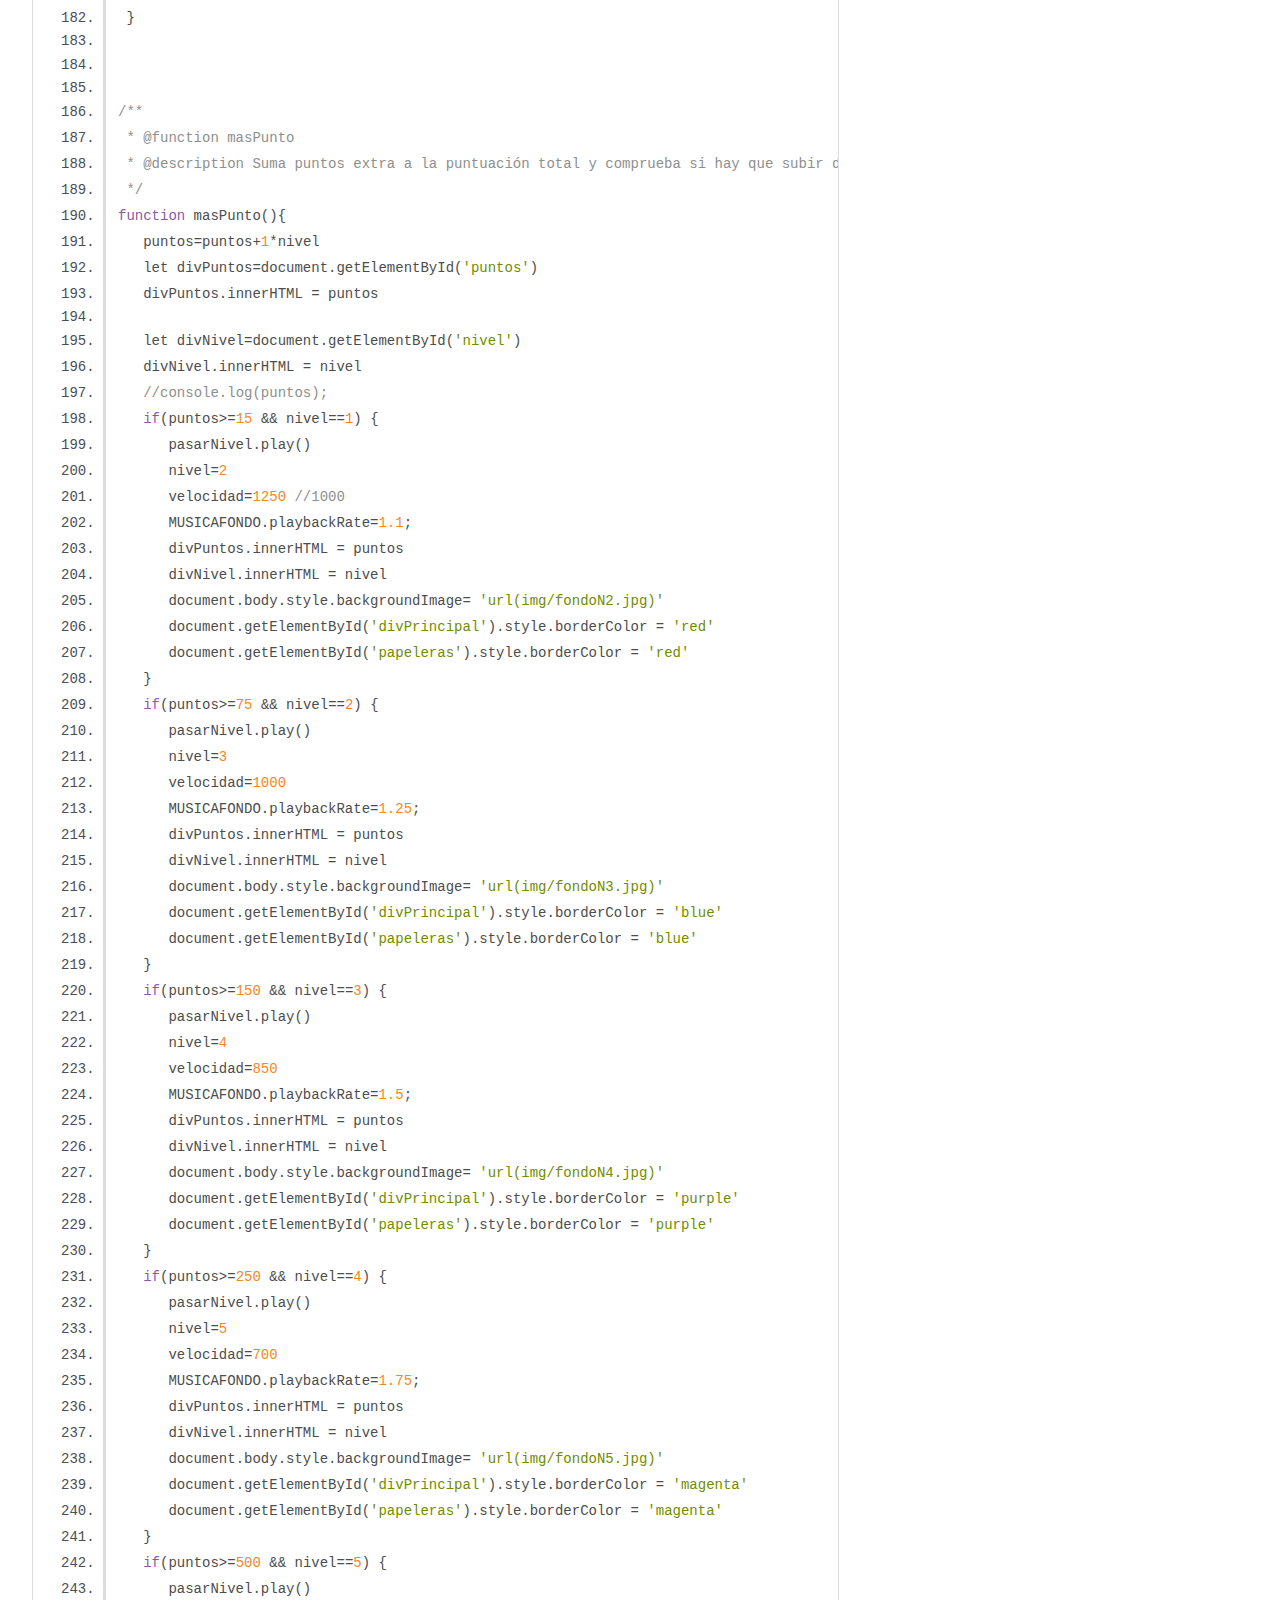
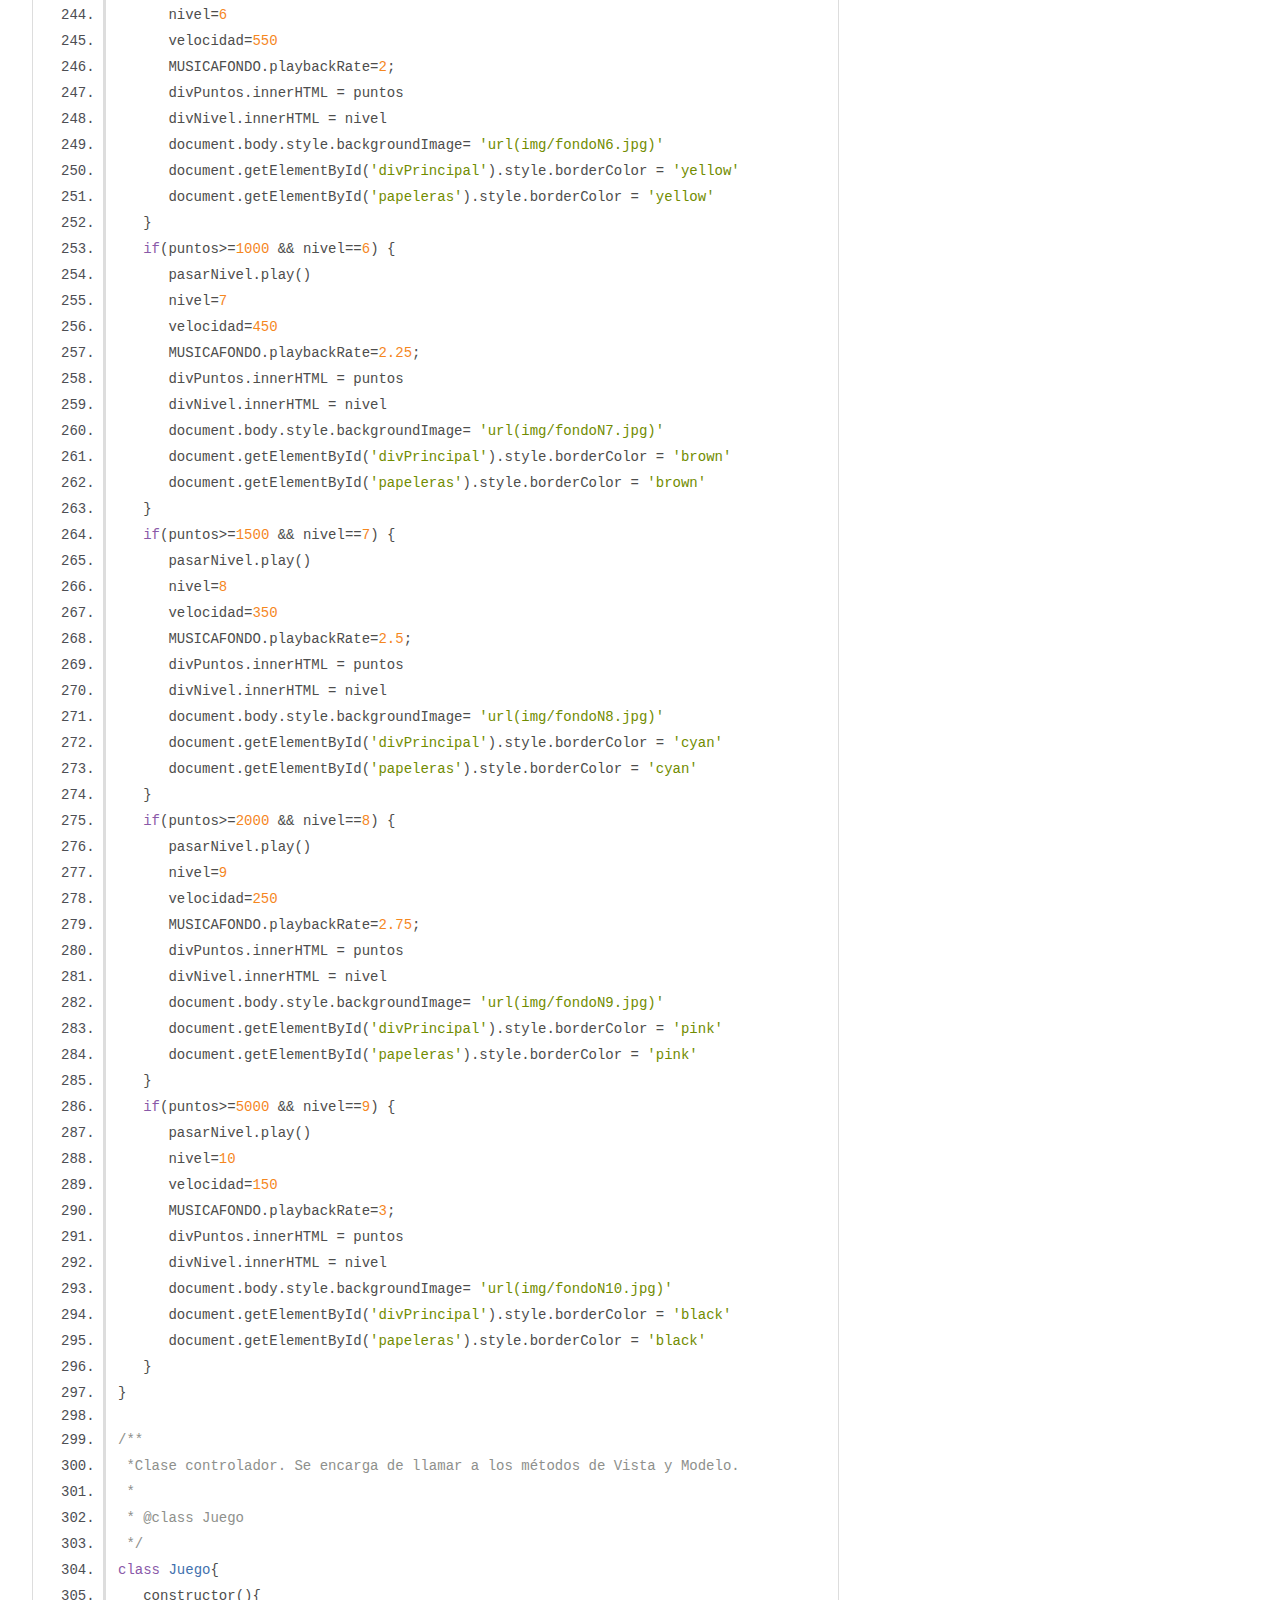
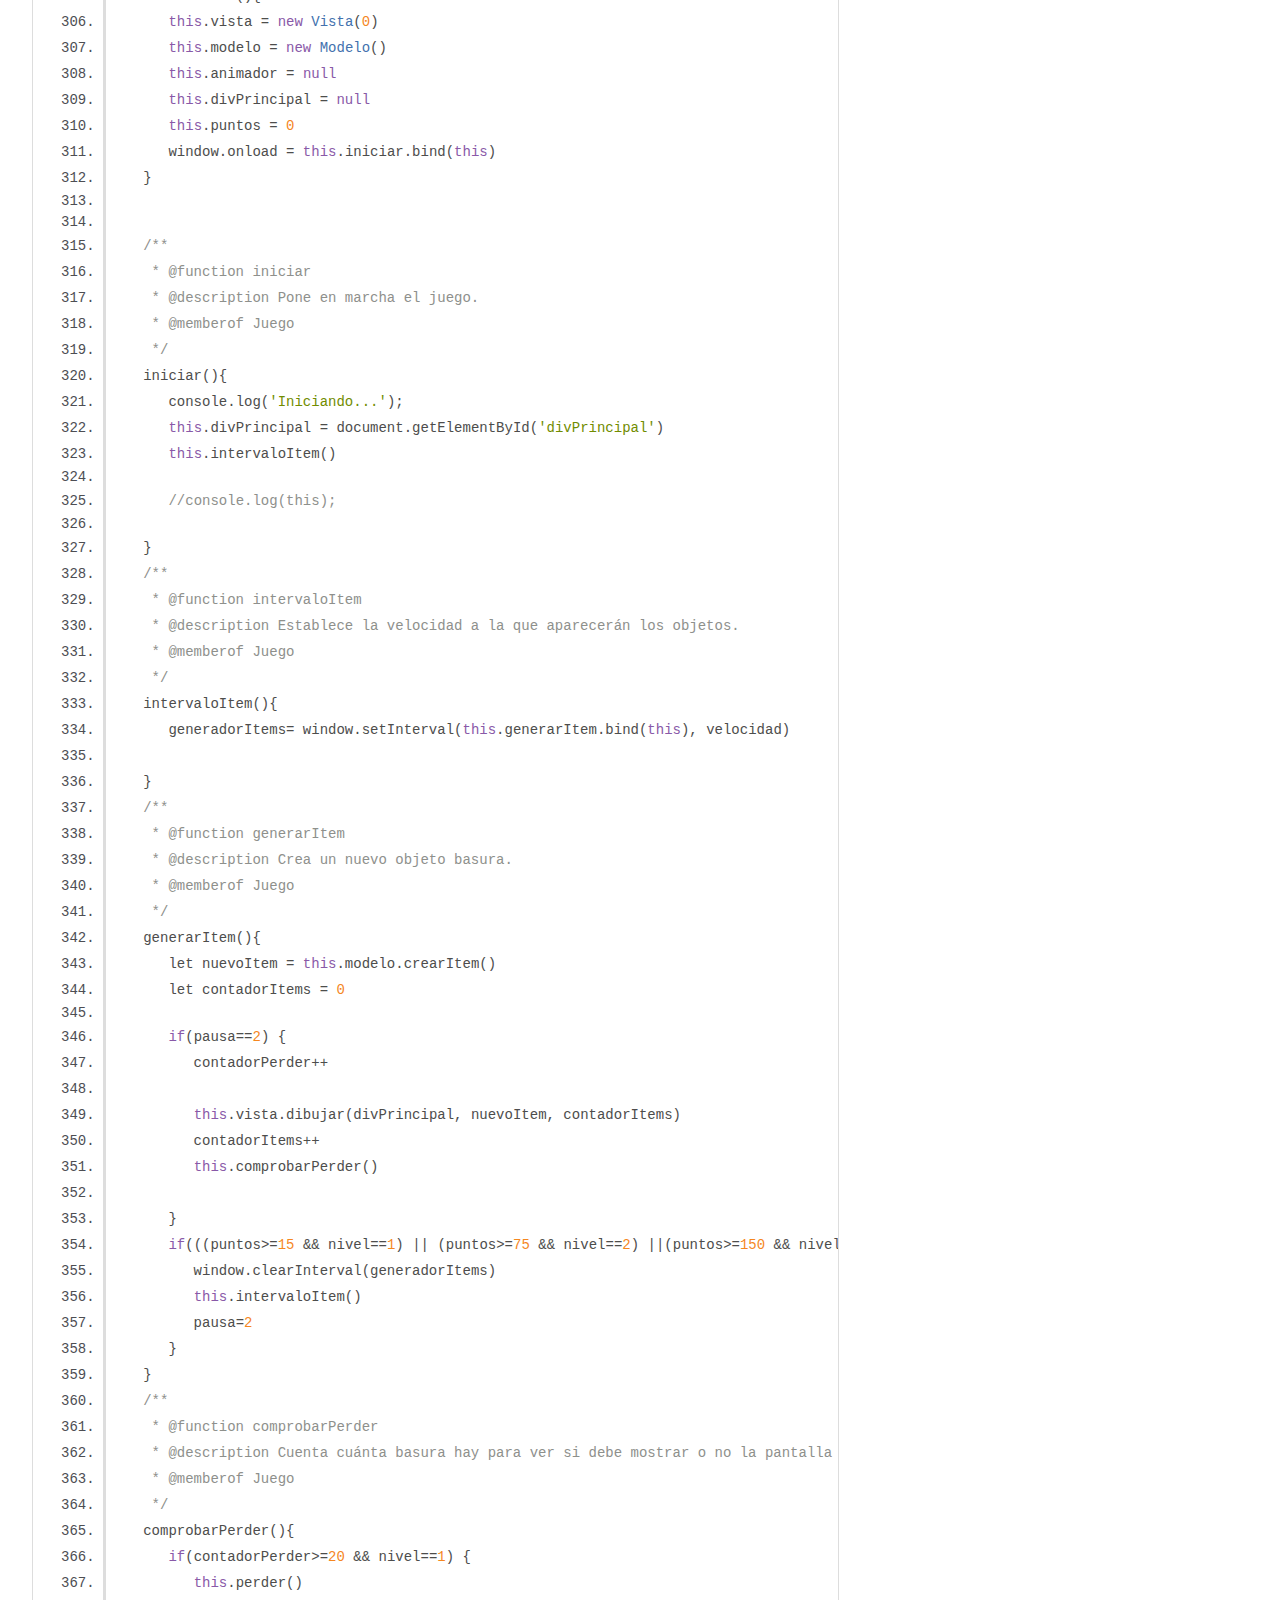
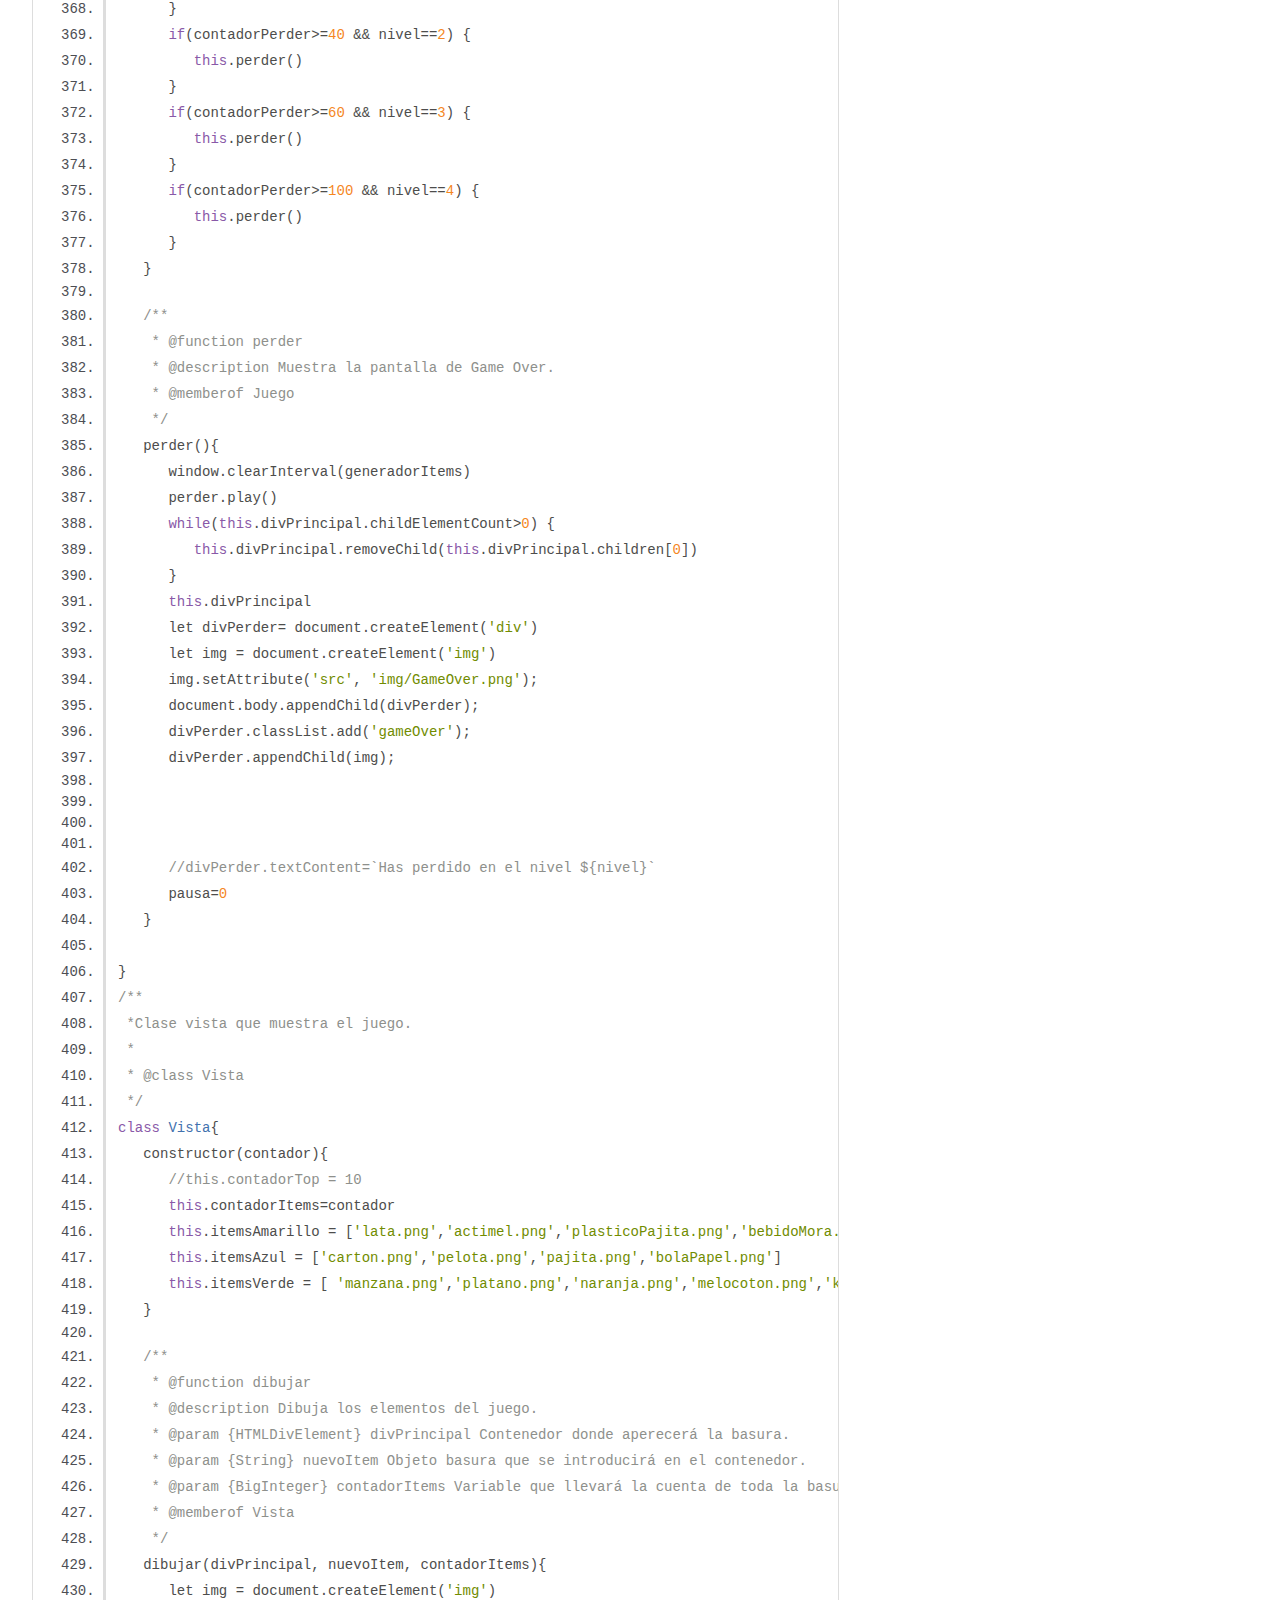
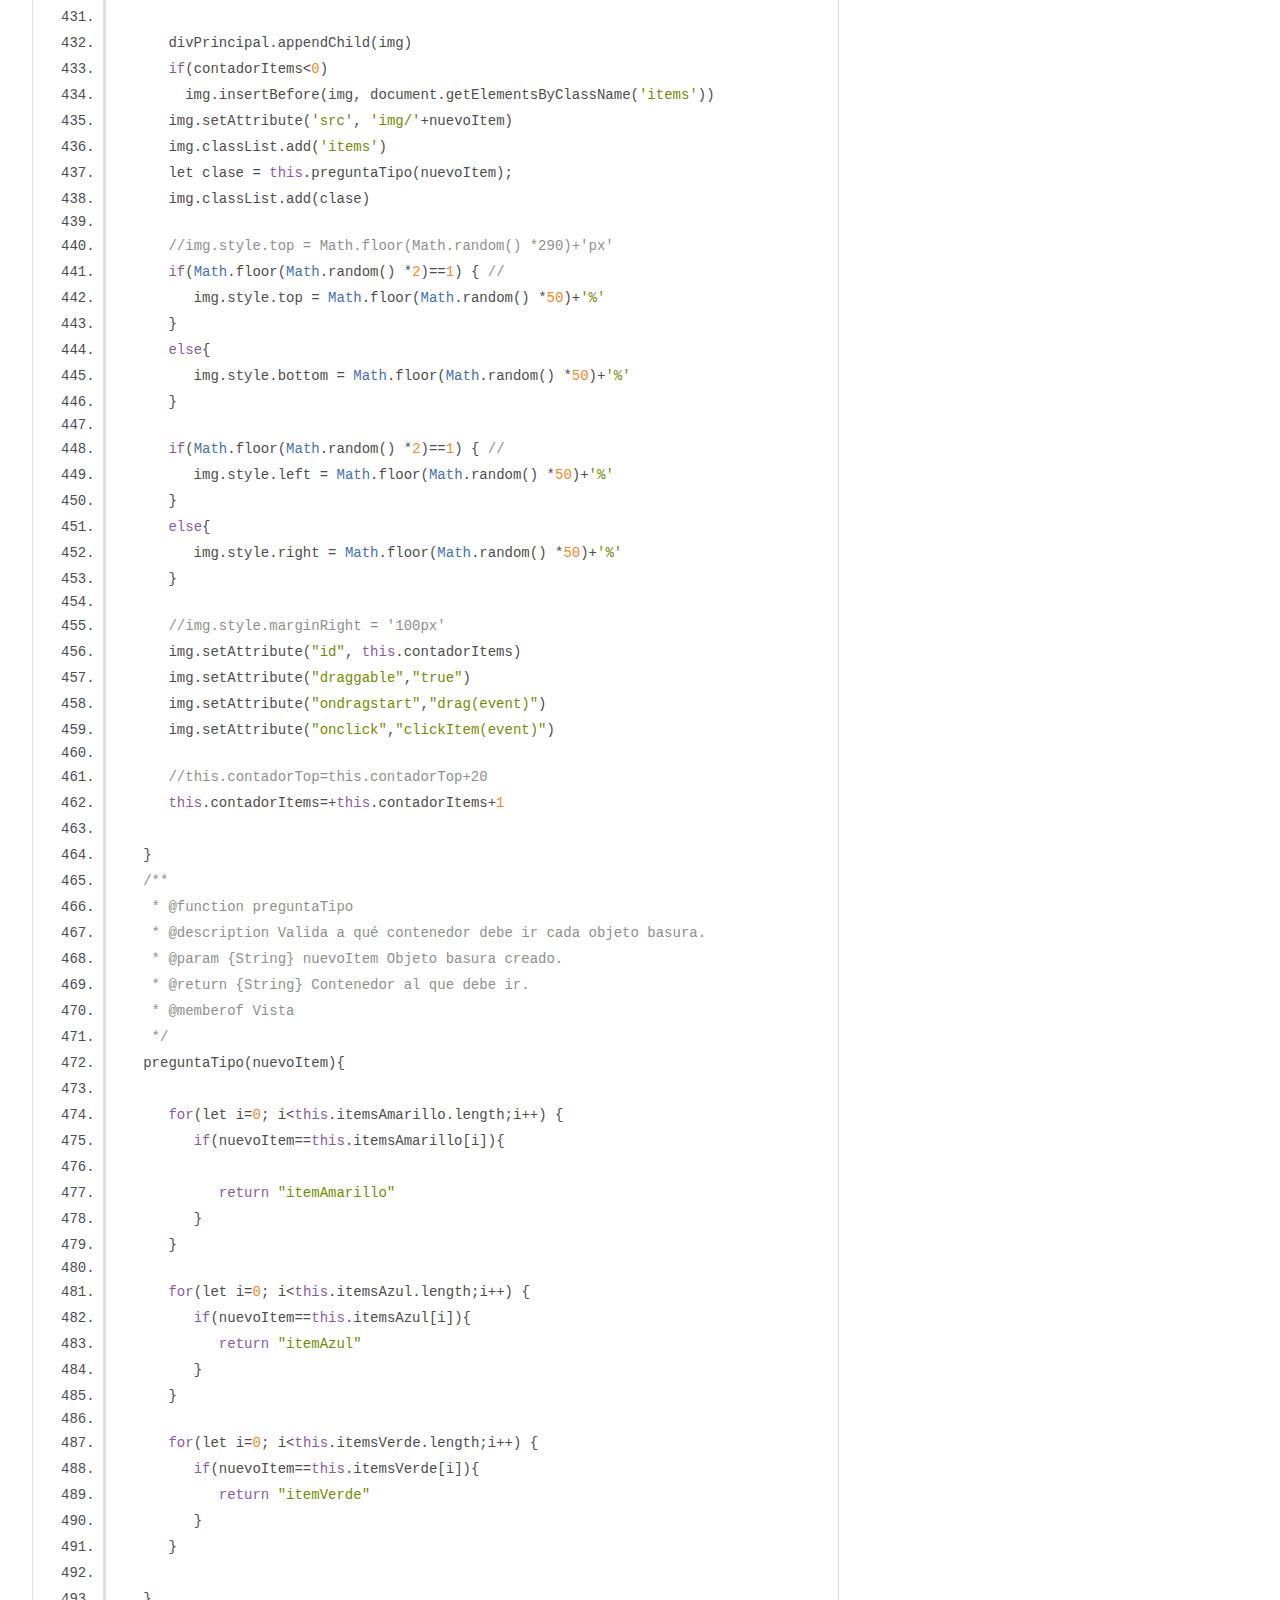
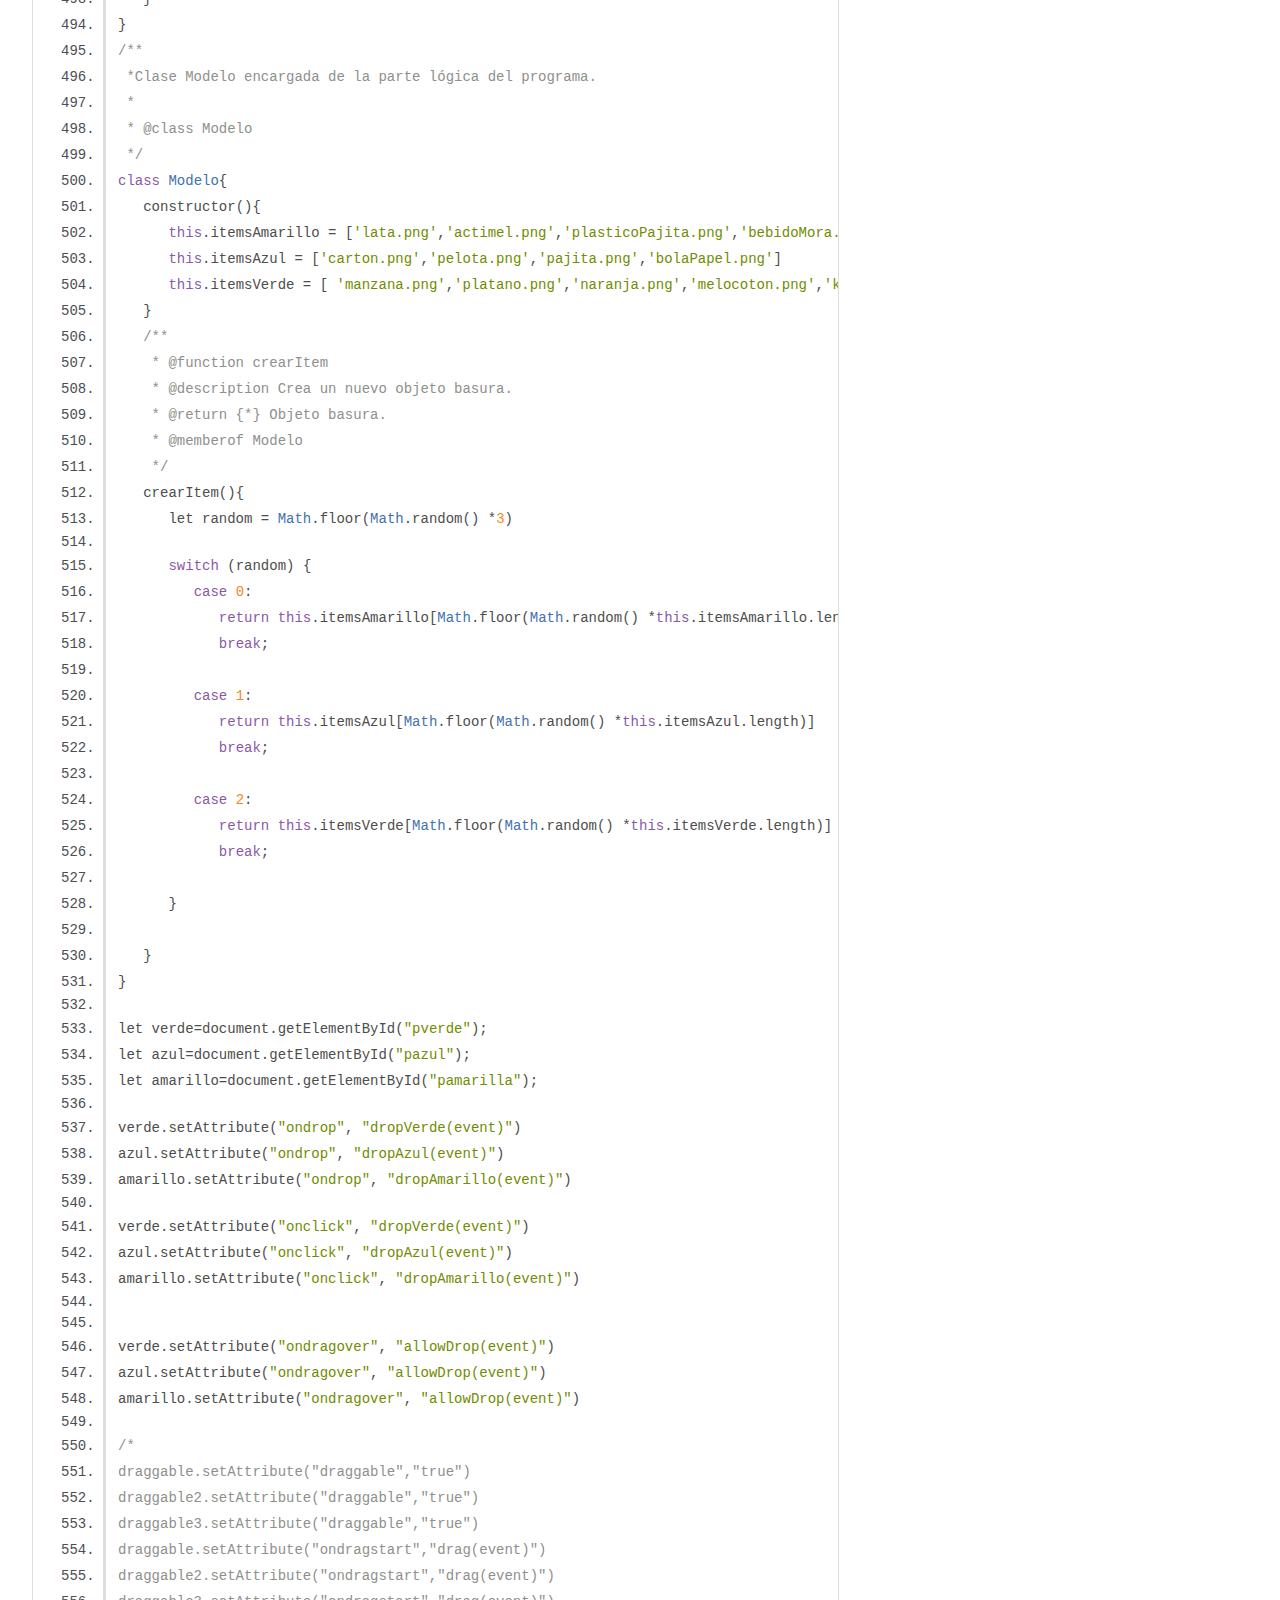
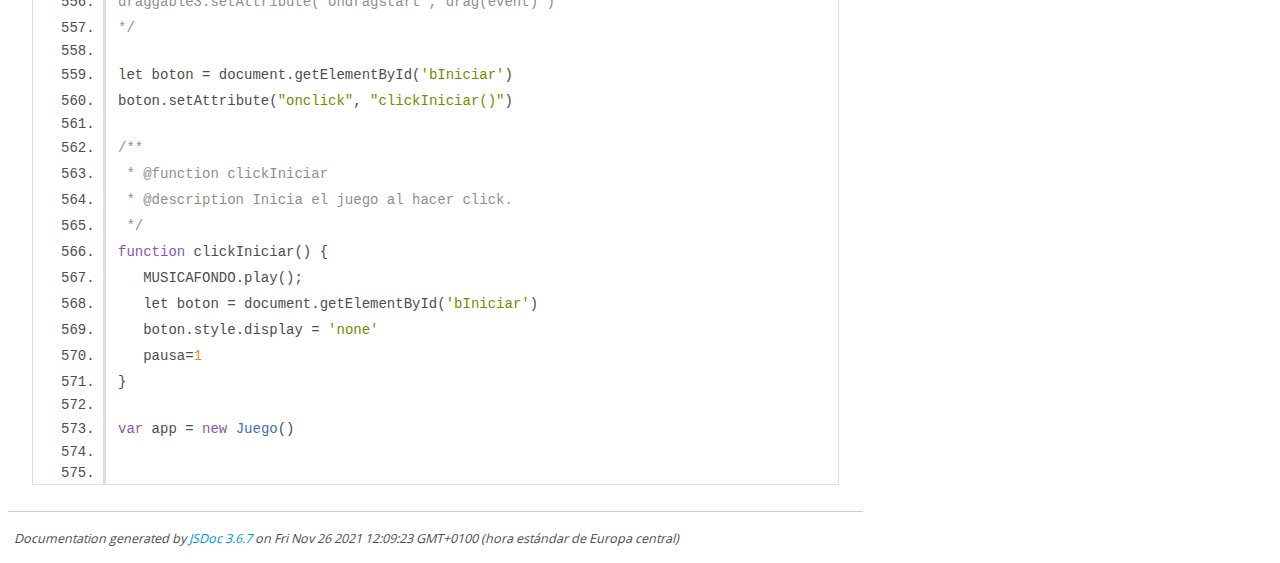
<file: docs/script.js.html>
<!DOCTYPE html>
<html lang="en">
<head>
    <meta charset="utf-8">
    <title>JSDoc: Source: script.js</title>

    <script src="scripts/prettify/prettify.js"> </script>
    <script src="scripts/prettify/lang-css.js"> </script>
    <!--[if lt IE 9]>
      <script src="//html5shiv.googlecode.com/svn/trunk/html5.js"></script>
    <![endif]-->
    <link type="text/css" rel="stylesheet" href="styles/prettify-tomorrow.css">
    <link type="text/css" rel="stylesheet" href="styles/jsdoc-default.css">
</head>

<body>

<div id="main">

    <h1 class="page-title">Source: script.js</h1>

    



    
    <section>
        <article>
            <pre class="prettyprint source linenums"><code>/** 
 * @file Script para el minijuego de reciclaje.
 * @author Luis Carlos Marzal de la Concepción
 * @author Diego Carrión Rodríguez
 * @author Kilian Benavente Ortega
 * @author Mario Pérez Pizarro
 * @license GPL-3.0
*/
'use strict'

/**
 * Instanciamos la puntación ,velocidad, nivel de juego y los sonidos.
 */
let puntos = 0
let nivel = 1
let velocidad = 2000
let pausa = 0
let generadorItems = null
let contadorPerder= 0
let acierto = document.createElement("AUDIO");
acierto.setAttribute("src","sonidos/acierto.mp3");
let fallo = document.createElement("AUDIO");
fallo.setAttribute("src","sonidos/perder.mp3");
let pasarNivel = document.createElement("AUDIO");
pasarNivel.setAttribute("src","sonidos/pasarNivel.mp3");
let perder = document.createElement("AUDIO");
perder.setAttribute("src","sonidos/lose.mp3");
const MUSICAFONDO=document.querySelector("#musica-fondo");
MUSICAFONDO.loop=true;
/*
let acierto = new Audio('../sonidos/acierto.wav')
let fallo = new Audio('../sonidos/fallo.wav')
let pasarNivel = new Audio('../sonidos/pasarNivel.wav')
let perder = new Audio('../sonidos/perder.wav')
*/
/**
 * @function allowDrop
 * @description Función que permitirá arrastar un objeto.
 *
 * @param {Event} ev Evento de la función.
 */
function allowDrop(ev) {
   ev.preventDefault();
}
/**
 * @function drag
 * @description Función que gestionará el objeto mientras lo arrastremos.
 *
 * @param {Event} ev Evento de la función.
 */
function drag(ev) {
   ev.dataTransfer.setData("text", ev.target.id);
   while(document.getElementsByClassName('marcado')[0]){
      document.getElementsByClassName('marcado')[0].classList.remove('marcado')
   }
}

/**
 * @function clickItem
 * @description Función que gestionará el objeto mientras lo cliquemos.
 *
 * @param {Event} ev Evento de la función.
 */
 function clickItem(ev) {
   //ev.dataTransfer.setData("text", ev.target.id);
   while(document.getElementsByClassName('marcado')[0]){
      document.getElementsByClassName('marcado')[0].classList.remove('marcado')
   }
   ev.target.classList.add('marcado')

}

/**
 * @function dropAmarillo
 * @description Función que gestiona cuando soltamos un objeto en el contenedor amarillo.
 *
 * @param {Event} ev Basura que introducimos en el contenedor. Si está en el contendor correcto será borrada, si no, expulsada.
 */
function dropAmarillo(ev) {
   ev.preventDefault();
   if(ev.dataTransfer || document.getElementsByClassName('marcado')[0]) {
      if(document.getElementsByClassName('marcado')[0]) {
         var data = document.getElementsByClassName('marcado')[0].id
      }
      else {
         var data = ev.dataTransfer.getData("text");
      }

      let papelera = document.getElementById('imgamarilla')
      if(document.getElementById(data).classList.value=='items itemAmarillo' || document.getElementById(data).classList.value=='items itemAmarillo marcado'){
         ev.target.appendChild(document.getElementById(data));
         ev.target.removeChild(document.getElementById(data));
         acierto.play()
         masPunto()
         contadorPerder--
         papelera.style.backgroundColor = "greenyellow"
         
      }
      else {
         fallo.play()
         papelera.style.backgroundColor = "red"
         
      }

      setTimeout(() => {
         papelera.style.background = "#ffffff"
      }, 750);
   }
}
/**
 * @function dropAzul
 * @description Función que gestiona cuando soltamos un objeto en el contenedor azul.
 *
 * @param {Event} ev Basura que introducimos en el contenedor. Si está en el contendor correcto será borrada, si no, expulsada.
 */
function dropAzul(ev) {
   ev.preventDefault();
   if(ev.dataTransfer || document.getElementsByClassName('marcado')[0]) {
      if(document.getElementsByClassName('marcado')[0]) {
         var data = document.getElementsByClassName('marcado')[0].id
      }
      else {
         var data = ev.dataTransfer.getData("text");
      }
      let papelera = document.getElementById('imgazul')
      if(document.getElementById(data).classList.value=='items itemAzul' || document.getElementById(data).classList.value=='items itemAzul marcado'){
         ev.target.appendChild(document.getElementById(data));
         ev.target.removeChild(document.getElementById(data));
         acierto.play()
         masPunto()
         contadorPerder--
         papelera.style.backgroundColor = "greenyellow"
         
      }
      else {
         fallo.play()
         papelera.style.backgroundColor = "red"
         
      }

      setTimeout(() => {
         papelera.style.background = "#ffffff"
      }, 750);
   }
 }
/**
 * @function dropVerde
 * @description Función que gestiona cuando soltamos un objeto en el contenedor verde.
 *
 * @param {Event} ev Basura que introducimos en el contenedor. Si está en el contendor correcto será borrada, si no, expulsada.
 */
 function dropVerde(ev) {
   ev.preventDefault();
   if(ev.dataTransfer || document.getElementsByClassName('marcado')[0]) {
      if(document.getElementsByClassName('marcado')[0]) {
         var data = document.getElementsByClassName('marcado')[0].id
      }
      else {
         var data = ev.dataTransfer.getData("text");
      }
      
      let papelera = document.getElementById('imgverde')
      if(document.getElementById(data).classList.value=='items itemVerde' || document.getElementById(data).classList.value=='items itemVerde marcado'){
         ev.target.appendChild(document.getElementById(data));
         ev.target.removeChild(document.getElementById(data));
         acierto.play()
         masPunto()
         contadorPerder--
         papelera.style.backgroundColor = "greenyellow"
         
      }
      else {
         fallo.play()
         papelera.style.backgroundColor = "red"
         
      }

      setTimeout(() => {
         papelera.style.background = "#ffffff"
      }, 750);
   }
 }

   

/**
 * @function masPunto
 * @description Suma puntos extra a la puntuación total y comprueba si hay que subir de nivel.
 */
function masPunto(){
   puntos=puntos+1*nivel
   let divPuntos=document.getElementById('puntos')
   divPuntos.innerHTML = puntos

   let divNivel=document.getElementById('nivel')
   divNivel.innerHTML = nivel
   //console.log(puntos);
   if(puntos>=15 &amp;&amp; nivel==1) {
      pasarNivel.play()
      nivel=2
      velocidad=1250 //1000
      MUSICAFONDO.playbackRate=1.1;
      divPuntos.innerHTML = puntos
      divNivel.innerHTML = nivel
      document.body.style.backgroundImage= 'url(img/fondoN2.jpg)'
      document.getElementById('divPrincipal').style.borderColor = 'red'
      document.getElementById('papeleras').style.borderColor = 'red'
   }
   if(puntos>=75 &amp;&amp; nivel==2) {
      pasarNivel.play()
      nivel=3
      velocidad=1000
      MUSICAFONDO.playbackRate=1.25;
      divPuntos.innerHTML = puntos
      divNivel.innerHTML = nivel
      document.body.style.backgroundImage= 'url(img/fondoN3.jpg)'
      document.getElementById('divPrincipal').style.borderColor = 'blue'
      document.getElementById('papeleras').style.borderColor = 'blue'
   }
   if(puntos>=150 &amp;&amp; nivel==3) {
      pasarNivel.play()
      nivel=4
      velocidad=850
      MUSICAFONDO.playbackRate=1.5;
      divPuntos.innerHTML = puntos
      divNivel.innerHTML = nivel
      document.body.style.backgroundImage= 'url(img/fondoN4.jpg)'
      document.getElementById('divPrincipal').style.borderColor = 'purple'
      document.getElementById('papeleras').style.borderColor = 'purple'
   }
   if(puntos>=250 &amp;&amp; nivel==4) {
      pasarNivel.play()
      nivel=5
      velocidad=700
      MUSICAFONDO.playbackRate=1.75;
      divPuntos.innerHTML = puntos
      divNivel.innerHTML = nivel
      document.body.style.backgroundImage= 'url(img/fondoN5.jpg)'
      document.getElementById('divPrincipal').style.borderColor = 'magenta'
      document.getElementById('papeleras').style.borderColor = 'magenta'
   }
   if(puntos>=500 &amp;&amp; nivel==5) {
      pasarNivel.play()
      nivel=6
      velocidad=550
      MUSICAFONDO.playbackRate=2;
      divPuntos.innerHTML = puntos
      divNivel.innerHTML = nivel
      document.body.style.backgroundImage= 'url(img/fondoN6.jpg)'
      document.getElementById('divPrincipal').style.borderColor = 'yellow'
      document.getElementById('papeleras').style.borderColor = 'yellow'
   }
   if(puntos>=1000 &amp;&amp; nivel==6) {
      pasarNivel.play()
      nivel=7
      velocidad=450
      MUSICAFONDO.playbackRate=2.25;
      divPuntos.innerHTML = puntos
      divNivel.innerHTML = nivel
      document.body.style.backgroundImage= 'url(img/fondoN7.jpg)'
      document.getElementById('divPrincipal').style.borderColor = 'brown'
      document.getElementById('papeleras').style.borderColor = 'brown'
   }
   if(puntos>=1500 &amp;&amp; nivel==7) {
      pasarNivel.play()
      nivel=8
      velocidad=350
      MUSICAFONDO.playbackRate=2.5;
      divPuntos.innerHTML = puntos
      divNivel.innerHTML = nivel
      document.body.style.backgroundImage= 'url(img/fondoN8.jpg)'
      document.getElementById('divPrincipal').style.borderColor = 'cyan'
      document.getElementById('papeleras').style.borderColor = 'cyan'
   }
   if(puntos>=2000 &amp;&amp; nivel==8) {
      pasarNivel.play()
      nivel=9
      velocidad=250
      MUSICAFONDO.playbackRate=2.75;
      divPuntos.innerHTML = puntos
      divNivel.innerHTML = nivel
      document.body.style.backgroundImage= 'url(img/fondoN9.jpg)'
      document.getElementById('divPrincipal').style.borderColor = 'pink'
      document.getElementById('papeleras').style.borderColor = 'pink'
   }
   if(puntos>=5000 &amp;&amp; nivel==9) {
      pasarNivel.play()
      nivel=10
      velocidad=150
      MUSICAFONDO.playbackRate=3;
      divPuntos.innerHTML = puntos
      divNivel.innerHTML = nivel
      document.body.style.backgroundImage= 'url(img/fondoN10.jpg)'
      document.getElementById('divPrincipal').style.borderColor = 'black'
      document.getElementById('papeleras').style.borderColor = 'black'
   }
}

/**
 *Clase controlador. Se encarga de llamar a los métodos de Vista y Modelo.
 *
 * @class Juego
 */
class Juego{
   constructor(){
      this.vista = new Vista(0)
      this.modelo = new Modelo()
      this.animador = null
      this.divPrincipal = null
      this.puntos = 0
      window.onload = this.iniciar.bind(this)
   }


   /**
    * @function iniciar
    * @description Pone en marcha el juego.
    * @memberof Juego
    */
   iniciar(){
      console.log('Iniciando...');
      this.divPrincipal = document.getElementById('divPrincipal')
      this.intervaloItem()

      //console.log(this);

   }
   /**
    * @function intervaloItem
    * @description Establece la velocidad a la que aparecerán los objetos.
    * @memberof Juego
    */
   intervaloItem(){
      generadorItems= window.setInterval(this.generarItem.bind(this), velocidad)
     
   }
   /**
    * @function generarItem
    * @description Crea un nuevo objeto basura.
    * @memberof Juego
    */
   generarItem(){
      let nuevoItem = this.modelo.crearItem()
      let contadorItems = 0

      if(pausa==2) {
         contadorPerder++
         
         this.vista.dibujar(divPrincipal, nuevoItem, contadorItems)
         contadorItems++
         this.comprobarPerder()
         
      }
      if(((puntos>=15 &amp;&amp; nivel==1) || (puntos>=75 &amp;&amp; nivel==2) ||(puntos>=150 &amp;&amp; nivel==3) || (puntos>=250 &amp;&amp; nivel==4) || (puntos>=500 &amp;&amp; nivel==5) || (puntos>=1000 &amp;&amp; nivel==6) || (puntos>=1500 &amp;&amp; nivel==7) || (puntos>=2000 &amp;&amp; nivel==8) || (puntos>=5000 &amp;&amp; nivel==9)) || pausa==1){
         window.clearInterval(generadorItems)
         this.intervaloItem()
         pausa=2
      }
   }
   /**
    * @function comprobarPerder
    * @description Cuenta cuánta basura hay para ver si debe mostrar o no la pantalla de Game Over.
    * @memberof Juego
    */
   comprobarPerder(){
      if(contadorPerder>=20 &amp;&amp; nivel==1) {
         this.perder()
      }
      if(contadorPerder>=40 &amp;&amp; nivel==2) {
         this.perder()
      }
      if(contadorPerder>=60 &amp;&amp; nivel==3) {
         this.perder()
      }
      if(contadorPerder>=100 &amp;&amp; nivel==4) {
         this.perder()
      }
   }

   /**
    * @function perder
    * @description Muestra la pantalla de Game Over.
    * @memberof Juego
    */
   perder(){
      window.clearInterval(generadorItems)
      perder.play()
      while(this.divPrincipal.childElementCount>0) {
         this.divPrincipal.removeChild(this.divPrincipal.children[0])
      }
      this.divPrincipal
      let divPerder= document.createElement('div')
      let img = document.createElement('img')
      img.setAttribute('src', 'img/GameOver.png');
      document.body.appendChild(divPerder);
      divPerder.classList.add('gameOver');
      divPerder.appendChild(img);




      //divPerder.textContent=`Has perdido en el nivel ${nivel}`
      pausa=0
   }
  
}
/**
 *Clase vista que muestra el juego.
 *
 * @class Vista
 */
class Vista{
   constructor(contador){
      //this.contadorTop = 10
      this.contadorItems=contador
      this.itemsAmarillo = ['lata.png','actimel.png','plasticoPajita.png','bebidoMora.png','bollicao.png','zumito.png','zumotropical.png']
      this.itemsAzul = ['carton.png','pelota.png','pajita.png','bolaPapel.png']
      this.itemsVerde = [ 'manzana.png','platano.png','naranja.png','melocoton.png','kiwi.png']
   }

   /**
    * @function dibujar
    * @description Dibuja los elementos del juego.
    * @param {HTMLDivElement} divPrincipal Contenedor donde aperecerá la basura.
    * @param {String} nuevoItem Objeto basura que se introducirá en el contenedor.
    * @param {BigInteger} contadorItems Variable que llevará la cuenta de toda la basura que hay.
    * @memberof Vista
    */
   dibujar(divPrincipal, nuevoItem, contadorItems){
      let img = document.createElement('img')
      
      divPrincipal.appendChild(img)
      if(contadorItems&lt;0)
        img.insertBefore(img, document.getElementsByClassName('items'))
      img.setAttribute('src', 'img/'+nuevoItem)
      img.classList.add('items')
      let clase = this.preguntaTipo(nuevoItem);
      img.classList.add(clase)

      //img.style.top = Math.floor(Math.random() *290)+'px'
      if(Math.floor(Math.random() *2)==1) { //
         img.style.top = Math.floor(Math.random() *50)+'%'
      }
      else{
         img.style.bottom = Math.floor(Math.random() *50)+'%'
      }

      if(Math.floor(Math.random() *2)==1) { //
         img.style.left = Math.floor(Math.random() *50)+'%'
      }
      else{
         img.style.right = Math.floor(Math.random() *50)+'%'
      }

      //img.style.marginRight = '100px'
      img.setAttribute("id", this.contadorItems)
      img.setAttribute("draggable","true")
      img.setAttribute("ondragstart","drag(event)")
      img.setAttribute("onclick","clickItem(event)")

      //this.contadorTop=this.contadorTop+20
      this.contadorItems=+this.contadorItems+1
      
   }
   /**
    * @function preguntaTipo
    * @description Valida a qué contenedor debe ir cada objeto basura.
    * @param {String} nuevoItem Objeto basura creado.
    * @return {String} Contenedor al que debe ir.
    * @memberof Vista
    */
   preguntaTipo(nuevoItem){
      
      for(let i=0; i&lt;this.itemsAmarillo.length;i++) {
         if(nuevoItem==this.itemsAmarillo[i]){
            
            return "itemAmarillo"
         }
      }

      for(let i=0; i&lt;this.itemsAzul.length;i++) {
         if(nuevoItem==this.itemsAzul[i]){
            return "itemAzul"
         }
      }

      for(let i=0; i&lt;this.itemsVerde.length;i++) {
         if(nuevoItem==this.itemsVerde[i]){
            return "itemVerde"
         }
      }
      
   }
}
/**
 *Clase Modelo encargada de la parte lógica del programa.
 *
 * @class Modelo
 */
class Modelo{
   constructor(){
      this.itemsAmarillo = ['lata.png','actimel.png','plasticoPajita.png','bebidoMora.png','bollicao.png','zumito.png','zumotropical.png']
      this.itemsAzul = ['carton.png','pelota.png','pajita.png','bolaPapel.png']
      this.itemsVerde = [ 'manzana.png','platano.png','naranja.png','melocoton.png','kiwi.png']
   }
   /**
    * @function crearItem
    * @description Crea un nuevo objeto basura.
    * @return {*} Objeto basura.
    * @memberof Modelo
    */
   crearItem(){
      let random = Math.floor(Math.random() *3)

      switch (random) {
         case 0:
            return this.itemsAmarillo[Math.floor(Math.random() *this.itemsAmarillo.length)]
            break;
      
         case 1:
            return this.itemsAzul[Math.floor(Math.random() *this.itemsAzul.length)]
            break;
      
         case 2:
            return this.itemsVerde[Math.floor(Math.random() *this.itemsVerde.length)]
            break;
      
      }
      
   }
}

let verde=document.getElementById("pverde");
let azul=document.getElementById("pazul");
let amarillo=document.getElementById("pamarilla");

verde.setAttribute("ondrop", "dropVerde(event)")
azul.setAttribute("ondrop", "dropAzul(event)")
amarillo.setAttribute("ondrop", "dropAmarillo(event)")

verde.setAttribute("onclick", "dropVerde(event)")
azul.setAttribute("onclick", "dropAzul(event)")
amarillo.setAttribute("onclick", "dropAmarillo(event)")


verde.setAttribute("ondragover", "allowDrop(event)")
azul.setAttribute("ondragover", "allowDrop(event)")
amarillo.setAttribute("ondragover", "allowDrop(event)")

/*
draggable.setAttribute("draggable","true")
draggable2.setAttribute("draggable","true")
draggable3.setAttribute("draggable","true")
draggable.setAttribute("ondragstart","drag(event)")
draggable2.setAttribute("ondragstart","drag(event)")
draggable3.setAttribute("ondragstart","drag(event)")
*/

let boton = document.getElementById('bIniciar')
boton.setAttribute("onclick", "clickIniciar()")

/**
 * @function clickIniciar
 * @description Inicia el juego al hacer click.
 */
function clickIniciar() {
   MUSICAFONDO.play();
   let boton = document.getElementById('bIniciar')
   boton.style.display = 'none'
   pausa=1
}

var app = new Juego()


</code></pre>
        </article>
    </section>




</div>

<nav>
    <h2><a href="index.html">Home</a></h2><h3>Classes</h3><ul><li><a href="Juego.html">Juego</a></li><li><a href="Modelo.html">Modelo</a></li><li><a href="Vista.html">Vista</a></li></ul><h3>Global</h3><ul><li><a href="global.html#allowDrop">allowDrop</a></li><li><a href="global.html#clickIniciar">clickIniciar</a></li><li><a href="global.html#clickItem">clickItem</a></li><li><a href="global.html#drag">drag</a></li><li><a href="global.html#dropAmarillo">dropAmarillo</a></li><li><a href="global.html#dropAzul">dropAzul</a></li><li><a href="global.html#dropVerde">dropVerde</a></li><li><a href="global.html#masPunto">masPunto</a></li><li><a href="global.html#puntos">puntos</a></li></ul>
</nav>

<br class="clear">

<footer>
    Documentation generated by <a href="https://github.com/jsdoc/jsdoc">JSDoc 3.6.7</a> on Fri Nov 26 2021 12:09:23 GMT+0100 (hora estándar de Europa central)
</footer>

<script> prettyPrint(); </script>
<script src="scripts/linenumber.js"> </script>
</body>
</html>
</file>
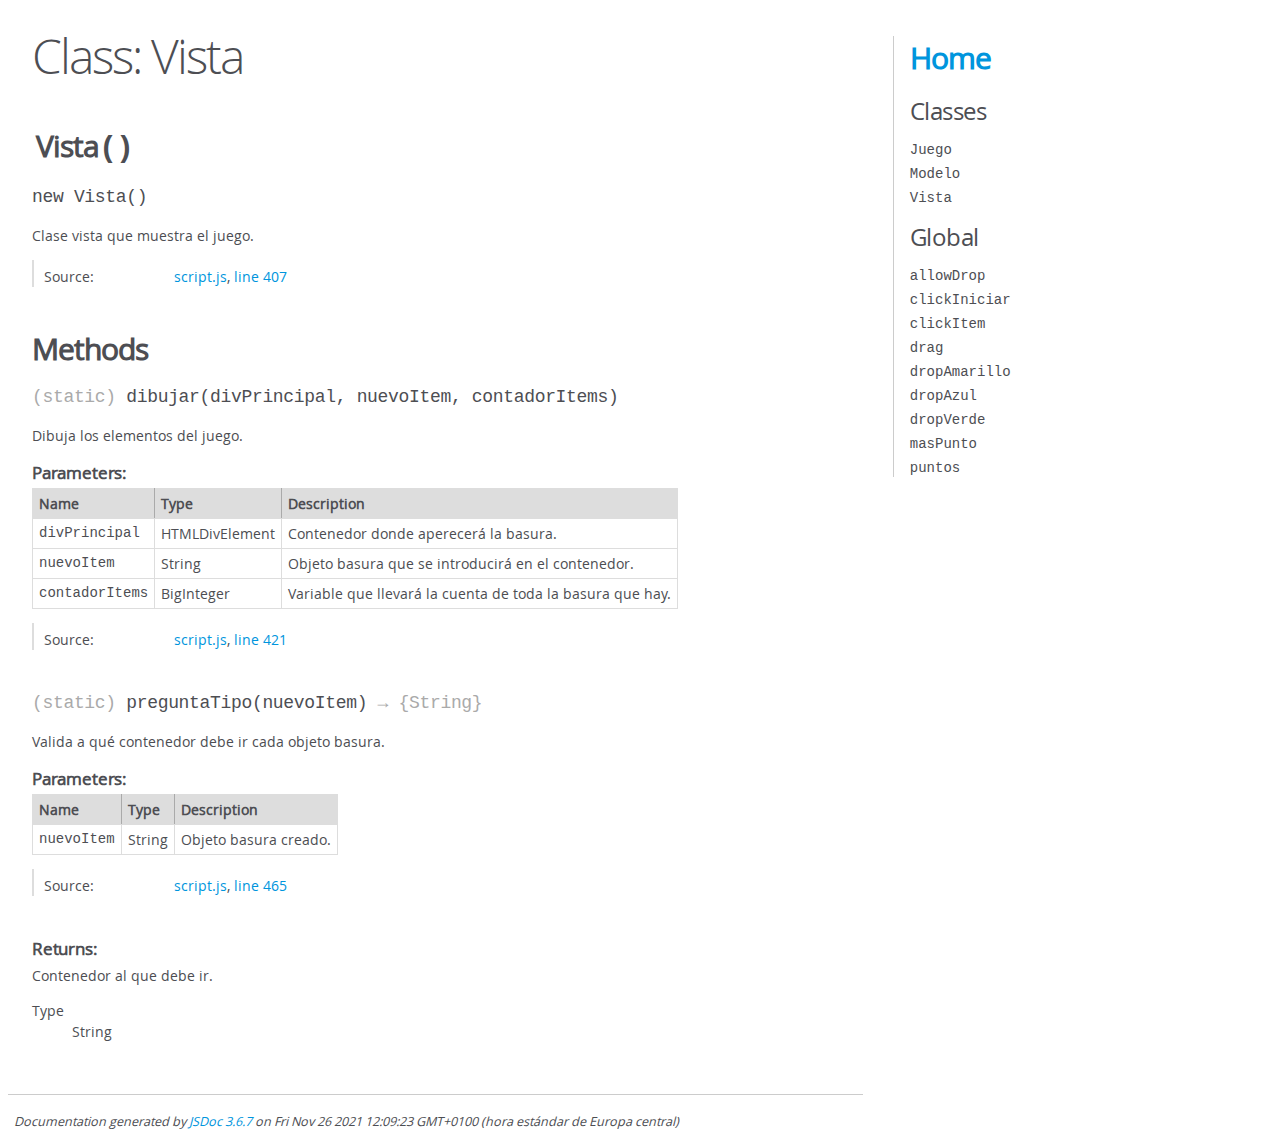
<file: docs/Vista.html>
<!DOCTYPE html>
<html lang="en">
<head>
    <meta charset="utf-8">
    <title>JSDoc: Class: Vista</title>

    <script src="scripts/prettify/prettify.js"> </script>
    <script src="scripts/prettify/lang-css.js"> </script>
    <!--[if lt IE 9]>
      <script src="//html5shiv.googlecode.com/svn/trunk/html5.js"></script>
    <![endif]-->
    <link type="text/css" rel="stylesheet" href="styles/prettify-tomorrow.css">
    <link type="text/css" rel="stylesheet" href="styles/jsdoc-default.css">
</head>

<body>

<div id="main">

    <h1 class="page-title">Class: Vista</h1>

    




<section>

<header>
    
        <h2><span class="attribs"><span class="type-signature"></span></span>Vista<span class="signature">()</span><span class="type-signature"></span></h2>
        
    
</header>

<article>
    <div class="container-overview">
    
        

    

    
    <h4 class="name" id="Vista"><span class="type-signature"></span>new Vista<span class="signature">()</span><span class="type-signature"></span></h4>
    

    



<div class="description">
    Clase vista que muestra el juego.
</div>













<dl class="details">

    

    

    

    

    

    

    

    

    

    

    

    

    
    <dt class="tag-source">Source:</dt>
    <dd class="tag-source"><ul class="dummy"><li>
        <a href="script.js.html">script.js</a>, <a href="script.js.html#line407">line 407</a>
    </li></ul></dd>
    

    

    

    
</dl>




















    
    </div>

    

    

    

    

    

    

    

    
        <h3 class="subsection-title">Methods</h3>

        
            

    

    
    <h4 class="name" id=".dibujar"><span class="type-signature">(static) </span>dibujar<span class="signature">(divPrincipal, nuevoItem, contadorItems)</span><span class="type-signature"></span></h4>
    

    



<div class="description">
    Dibuja los elementos del juego.
</div>









    <h5>Parameters:</h5>
    

<table class="params">
    <thead>
    <tr>
        
        <th>Name</th>
        

        <th>Type</th>

        

        

        <th class="last">Description</th>
    </tr>
    </thead>

    <tbody>
    

        <tr>
            
                <td class="name"><code>divPrincipal</code></td>
            

            <td class="type">
            
                
<span class="param-type">HTMLDivElement</span>


            
            </td>

            

            

            <td class="description last">Contenedor donde aperecerá la basura.</td>
        </tr>

    

        <tr>
            
                <td class="name"><code>nuevoItem</code></td>
            

            <td class="type">
            
                
<span class="param-type">String</span>


            
            </td>

            

            

            <td class="description last">Objeto basura que se introducirá en el contenedor.</td>
        </tr>

    

        <tr>
            
                <td class="name"><code>contadorItems</code></td>
            

            <td class="type">
            
                
<span class="param-type">BigInteger</span>


            
            </td>

            

            

            <td class="description last">Variable que llevará la cuenta de toda la basura que hay.</td>
        </tr>

    
    </tbody>
</table>






<dl class="details">

    

    

    

    

    

    

    

    

    

    

    

    

    
    <dt class="tag-source">Source:</dt>
    <dd class="tag-source"><ul class="dummy"><li>
        <a href="script.js.html">script.js</a>, <a href="script.js.html#line421">line 421</a>
    </li></ul></dd>
    

    

    

    
</dl>




















        
            

    

    
    <h4 class="name" id=".preguntaTipo"><span class="type-signature">(static) </span>preguntaTipo<span class="signature">(nuevoItem)</span><span class="type-signature"> &rarr; {String}</span></h4>
    

    



<div class="description">
    Valida a qué contenedor debe ir cada objeto basura.
</div>









    <h5>Parameters:</h5>
    

<table class="params">
    <thead>
    <tr>
        
        <th>Name</th>
        

        <th>Type</th>

        

        

        <th class="last">Description</th>
    </tr>
    </thead>

    <tbody>
    

        <tr>
            
                <td class="name"><code>nuevoItem</code></td>
            

            <td class="type">
            
                
<span class="param-type">String</span>


            
            </td>

            

            

            <td class="description last">Objeto basura creado.</td>
        </tr>

    
    </tbody>
</table>






<dl class="details">

    

    

    

    

    

    

    

    

    

    

    

    

    
    <dt class="tag-source">Source:</dt>
    <dd class="tag-source"><ul class="dummy"><li>
        <a href="script.js.html">script.js</a>, <a href="script.js.html#line465">line 465</a>
    </li></ul></dd>
    

    

    

    
</dl>















<h5>Returns:</h5>

        
<div class="param-desc">
    Contenedor al que debe ir.
</div>



<dl>
    <dt>
        Type
    </dt>
    <dd>
        
<span class="param-type">String</span>


    </dd>
</dl>

    





        
    

    

    
</article>

</section>




</div>

<nav>
    <h2><a href="index.html">Home</a></h2><h3>Classes</h3><ul><li><a href="Juego.html">Juego</a></li><li><a href="Modelo.html">Modelo</a></li><li><a href="Vista.html">Vista</a></li></ul><h3>Global</h3><ul><li><a href="global.html#allowDrop">allowDrop</a></li><li><a href="global.html#clickIniciar">clickIniciar</a></li><li><a href="global.html#clickItem">clickItem</a></li><li><a href="global.html#drag">drag</a></li><li><a href="global.html#dropAmarillo">dropAmarillo</a></li><li><a href="global.html#dropAzul">dropAzul</a></li><li><a href="global.html#dropVerde">dropVerde</a></li><li><a href="global.html#masPunto">masPunto</a></li><li><a href="global.html#puntos">puntos</a></li></ul>
</nav>

<br class="clear">

<footer>
    Documentation generated by <a href="https://github.com/jsdoc/jsdoc">JSDoc 3.6.7</a> on Fri Nov 26 2021 12:09:23 GMT+0100 (hora estándar de Europa central)
</footer>

<script> prettyPrint(); </script>
<script src="scripts/linenumber.js"> </script>
</body>
</html>
</file>
<file: CSS/style.css>
@import url('https://fonts.googleapis.com/css2?family=Righteous&display=swap');
*{
    padding: 0;
    margin: 0;
    box-sizing: border-box;
}
body{
    display: flex;
    align-items: center;
    /* justify-content: center; */
    flex-direction: column;
    min-height: 100vh;
    font-family: 'Righteous', cursive;
    background-image: url(../img/fondoN1.jpg);

}
h1{
    font-size: 1.6em;
    margin-top: 10px;
    padding: 15px;
    background-color: white;
    border-radius: 10px;
}
#maincontainer{
    background-color: white;
    border-radius: 20px;
    padding: 5px 20px;
    margin-bottom: 20px;
    width: 80%;
    text-align: center;
}
#puntosniveles{
    position: relative;
    width: 100%;
    display: flex;
    align-items: center;
    justify-content: space-around;
    flex-wrap: wrap;
}
#f11{
    position: absolute;
    top: 0;
    right: 0;
    font-size: 1.1em;
    border: none;
    background: none;
    cursor: pointer;
    transition: 0.3s;
}
#f11:hover{
    transform: scale(1.2);
}
div{
    float: left;
    margin-top: 20px;
    padding: 10px;
}

#pPuntos, #pNivel {
    font-size: large;

}

#divPrincipal {
    border: 15px solid rgb(60, 189, 0);
    border-radius: 20px;
    background-color: rgb(215, 255, 205);
    width: 100%;
    height: 320px;
    overflow: hidden;
    position: relative;
}
.items{
    height: 80px;
    margin: 15px;
    clear: left;
    position: absolute;
    transition: 250ms;
}
#papeleras{
    border: 15px solid rgb(60, 189, 0);
    border-radius: 20px;
    background-color: rgb(215, 255, 205);
    clear: left;
    width: 100%;
    display: flex;
    justify-content: space-around;
    flex-wrap: wrap;
}   
#papeleras div{
    width: fit-content;
}

#papeleras img {
    height: 120px;
    background-color: white;
    border-radius: 10px;
}
#papeleras img, #maincontainer, h1, #creditos{
    box-shadow: 6px 6px 5px 0px rgba(0,0,0,0.49);
    -webkit-box-shadow: 6px 6px 5px 0px rgba(0,0,0,0.49);
    -moz-box-shadow: 6px 6px 5px 0px rgba(0,0,0,0.49);
}
@media (max-width: 800px){
    #maincontainer{
        width: 95%;
    }
    #papeleras img {
        height: 60px;
    }
    .items{
        height: 40px;
    }
    
}
.marcado{
    background-color: #1086af;
    border: 2px solid #1086af;
    border-radius: 5px;
}

#bIniciar{
    color: green;
    background-color: white;
    border: 5px solid green;
    cursor: pointer;
    border-radius: 20px;
    font-size: xx-large;
    margin: auto;
    position: absolute;
    top: 40%;
}
#maincontainer a{
    display: inline-block;
    text-decoration: none;
    margin-top: 10px;
}

.gameOver{
    margin: auto;
    z-index: 10;
    position: absolute;
    top: 10vh;
    left: 0;
    width: 100%;
    text-align: center;
    border-radius: 10px;
    min-height: 400px;
}
.gameOver img{
    width: 50%;
}

#mostrarFin{
    border: 15px solid rgb(60, 189, 0);
    background-color: rgb(215, 255, 205);
    top: -1000px;
    border-radius: 20px;
    margin: auto;
    z-index: 10;
    position: absolute;
    min-width: 80vw;
    min-height: 80vh;
    transition: 1s;
    font-size: 3vw;
    text-align: center;
    display: flex;
    flex-direction: column;
    align-items: center;
    justify-content: space-around;
}

#mostrarFin div{
    width: 100%;
    display: flex;
    flex-direction: row;
    justify-content: space-around;
}

#mostrarFin a{
    padding: 10px;
    text-decoration: none;
    color: green;
    background-color: white;
    border: 5px solid green;
    cursor: pointer;
    border-radius: 20px;
}

#contenedor-creditos{
    display: flex;
    align-items: center;
    justify-content: center;
    width: 100%;
    min-height: 100vh;
}

h2{
    margin-bottom: 20px;
}

#creditos{
    width: 95%;
    text-align: center;
    padding: 20px;
    background-color: rgb(215, 255, 205);
    border: 15px solid rgb(60, 189, 0);
    border-radius: 12px;
    font-size: 3vw;
}

#creditos li{
    list-style: none;
    margin-top: 10px;
}
#enlace-juego{
    background-color: white;
    margin-bottom: 10px;
    border-radius: 16px;
}

#enlace-juego a{
    text-decoration: none;
}
</file>
<file: docs/styles/prettify-tomorrow.css>
/* Tomorrow Theme */
/* Original theme - https://github.com/chriskempson/tomorrow-theme */
/* Pretty printing styles. Used with prettify.js. */
/* SPAN elements with the classes below are added by prettyprint. */
/* plain text */
.pln {
  color: #4d4d4c; }

@media screen {
  /* string content */
  .str {
    color: #718c00; }

  /* a keyword */
  .kwd {
    color: #8959a8; }

  /* a comment */
  .com {
    color: #8e908c; }

  /* a type name */
  .typ {
    color: #4271ae; }

  /* a literal value */
  .lit {
    color: #f5871f; }

  /* punctuation */
  .pun {
    color: #4d4d4c; }

  /* lisp open bracket */
  .opn {
    color: #4d4d4c; }

  /* lisp close bracket */
  .clo {
    color: #4d4d4c; }

  /* a markup tag name */
  .tag {
    color: #c82829; }

  /* a markup attribute name */
  .atn {
    color: #f5871f; }

  /* a markup attribute value */
  .atv {
    color: #3e999f; }

  /* a declaration */
  .dec {
    color: #f5871f; }

  /* a variable name */
  .var {
    color: #c82829; }

  /* a function name */
  .fun {
    color: #4271ae; } }
/* Use higher contrast and text-weight for printable form. */
@media print, projection {
  .str {
    color: #060; }

  .kwd {
    color: #006;
    font-weight: bold; }

  .com {
    color: #600;
    font-style: italic; }

  .typ {
    color: #404;
    font-weight: bold; }

  .lit {
    color: #044; }

  .pun, .opn, .clo {
    color: #440; }

  .tag {
    color: #006;
    font-weight: bold; }

  .atn {
    color: #404; }

  .atv {
    color: #060; } }
/* Style */
/*
pre.prettyprint {
  background: white;
  font-family: Consolas, Monaco, 'Andale Mono', monospace;
  font-size: 12px;
  line-height: 1.5;
  border: 1px solid #ccc;
  padding: 10px; }
*/

/* Specify class=linenums on a pre to get line numbering */
ol.linenums {
  margin-top: 0;
  margin-bottom: 0; }

/* IE indents via margin-left */
li.L0,
li.L1,
li.L2,
li.L3,
li.L4,
li.L5,
li.L6,
li.L7,
li.L8,
li.L9 {
  /* */ }

/* Alternate shading for lines */
li.L1,
li.L3,
li.L5,
li.L7,
li.L9 {
  /* */ }
</file>
<file: docs/styles/jsdoc-default.css>
@font-face {
    font-family: 'Open Sans';
    font-weight: normal;
    font-style: normal;
    src: url('../fonts/OpenSans-Regular-webfont.eot');
    src:
        local('Open Sans'),
        local('OpenSans'),
        url('../fonts/OpenSans-Regular-webfont.eot?#iefix') format('embedded-opentype'),
        url('../fonts/OpenSans-Regular-webfont.woff') format('woff'),
        url('../fonts/OpenSans-Regular-webfont.svg#open_sansregular') format('svg');
}

@font-face {
    font-family: 'Open Sans Light';
    font-weight: normal;
    font-style: normal;
    src: url('../fonts/OpenSans-Light-webfont.eot');
    src:
        local('Open Sans Light'),
        local('OpenSans Light'),
        url('../fonts/OpenSans-Light-webfont.eot?#iefix') format('embedded-opentype'),
        url('../fonts/OpenSans-Light-webfont.woff') format('woff'),
        url('../fonts/OpenSans-Light-webfont.svg#open_sanslight') format('svg');
}

html
{
    overflow: auto;
    background-color: #fff;
    font-size: 14px;
}

body
{
    font-family: 'Open Sans', sans-serif;
    line-height: 1.5;
    color: #4d4e53;
    background-color: white;
}

a, a:visited, a:active {
    color: #0095dd;
    text-decoration: none;
}

a:hover {
    text-decoration: underline;
}

header
{
    display: block;
    padding: 0px 4px;
}

tt, code, kbd, samp {
    font-family: Consolas, Monaco, 'Andale Mono', monospace;
}

.class-description {
    font-size: 130%;
    line-height: 140%;
    margin-bottom: 1em;
    margin-top: 1em;
}

.class-description:empty {
    margin: 0;
}

#main {
    float: left;
    width: 70%;
}

article dl {
    margin-bottom: 40px;
}

article img {
  max-width: 100%;
}

section
{
    display: block;
    background-color: #fff;
    padding: 12px 24px;
    border-bottom: 1px solid #ccc;
    margin-right: 30px;
}

.variation {
    display: none;
}

.signature-attributes {
    font-size: 60%;
    color: #aaa;
    font-style: italic;
    font-weight: lighter;
}

nav
{
    display: block;
    float: right;
    margin-top: 28px;
    width: 30%;
    box-sizing: border-box;
    border-left: 1px solid #ccc;
    padding-left: 16px;
}

nav ul {
    font-family: 'Lucida Grande', 'Lucida Sans Unicode', arial, sans-serif;
    font-size: 100%;
    line-height: 17px;
    padding: 0;
    margin: 0;
    list-style-type: none;
}

nav ul a, nav ul a:visited, nav ul a:active {
    font-family: Consolas, Monaco, 'Andale Mono', monospace;
    line-height: 18px;
    color: #4D4E53;
}

nav h3 {
    margin-top: 12px;
}

nav li {
    margin-top: 6px;
}

footer {
    display: block;
    padding: 6px;
    margin-top: 12px;
    font-style: italic;
    font-size: 90%;
}

h1, h2, h3, h4 {
    font-weight: 200;
    margin: 0;
}

h1
{
    font-family: 'Open Sans Light', sans-serif;
    font-size: 48px;
    letter-spacing: -2px;
    margin: 12px 24px 20px;
}

h2, h3.subsection-title
{
    font-size: 30px;
    font-weight: 700;
    letter-spacing: -1px;
    margin-bottom: 12px;
}

h3
{
    font-size: 24px;
    letter-spacing: -0.5px;
    margin-bottom: 12px;
}

h4
{
    font-size: 18px;
    letter-spacing: -0.33px;
    margin-bottom: 12px;
    color: #4d4e53;
}

h5, .container-overview .subsection-title
{
    font-size: 120%;
    font-weight: bold;
    letter-spacing: -0.01em;
    margin: 8px 0 3px 0;
}

h6
{
    font-size: 100%;
    letter-spacing: -0.01em;
    margin: 6px 0 3px 0;
    font-style: italic;
}

table
{
    border-spacing: 0;
    border: 0;
    border-collapse: collapse;
}

td, th
{
    border: 1px solid #ddd;
    margin: 0px;
    text-align: left;
    vertical-align: top;
    padding: 4px 6px;
    display: table-cell;
}

thead tr
{
    background-color: #ddd;
    font-weight: bold;
}

th { border-right: 1px solid #aaa; }
tr > th:last-child { border-right: 1px solid #ddd; }

.ancestors, .attribs { color: #999; }
.ancestors a, .attribs a
{
    color: #999 !important;
    text-decoration: none;
}

.clear
{
    clear: both;
}

.important
{
    font-weight: bold;
    color: #950B02;
}

.yes-def {
    text-indent: -1000px;
}

.type-signature {
    color: #aaa;
}

.name, .signature {
    font-family: Consolas, Monaco, 'Andale Mono', monospace;
}

.details { margin-top: 14px; border-left: 2px solid #DDD; }
.details dt { width: 120px; float: left; padding-left: 10px;  padding-top: 6px; }
.details dd { margin-left: 70px; }
.details ul { margin: 0; }
.details ul { list-style-type: none; }
.details li { margin-left: 30px; padding-top: 6px; }
.details pre.prettyprint { margin: 0 }
.details .object-value { padding-top: 0; }

.description {
    margin-bottom: 1em;
    margin-top: 1em;
}

.code-caption
{
    font-style: italic;
    font-size: 107%;
    margin: 0;
}

.source
{
    border: 1px solid #ddd;
    width: 80%;
    overflow: auto;
}

.prettyprint.source {
    width: inherit;
}

.source code
{
    font-size: 100%;
    line-height: 18px;
    display: block;
    padding: 4px 12px;
    margin: 0;
    background-color: #fff;
    color: #4D4E53;
}

.prettyprint code span.line
{
  display: inline-block;
}

.prettyprint.linenums
{
  padding-left: 70px;
  -webkit-user-select: none;
  -moz-user-select: none;
  -ms-user-select: none;
  user-select: none;
}

.prettyprint.linenums ol
{
  padding-left: 0;
}

.prettyprint.linenums li
{
  border-left: 3px #ddd solid;
}

.prettyprint.linenums li.selected,
.prettyprint.linenums li.selected *
{
  background-color: lightyellow;
}

.prettyprint.linenums li *
{
  -webkit-user-select: text;
  -moz-user-select: text;
  -ms-user-select: text;
  user-select: text;
}

.params .name, .props .name, .name code {
    color: #4D4E53;
    font-family: Consolas, Monaco, 'Andale Mono', monospace;
    font-size: 100%;
}

.params td.description > p:first-child,
.props td.description > p:first-child
{
    margin-top: 0;
    padding-top: 0;
}

.params td.description > p:last-child,
.props td.description > p:last-child
{
    margin-bottom: 0;
    padding-bottom: 0;
}

.disabled {
    color: #454545;
}
</file>
